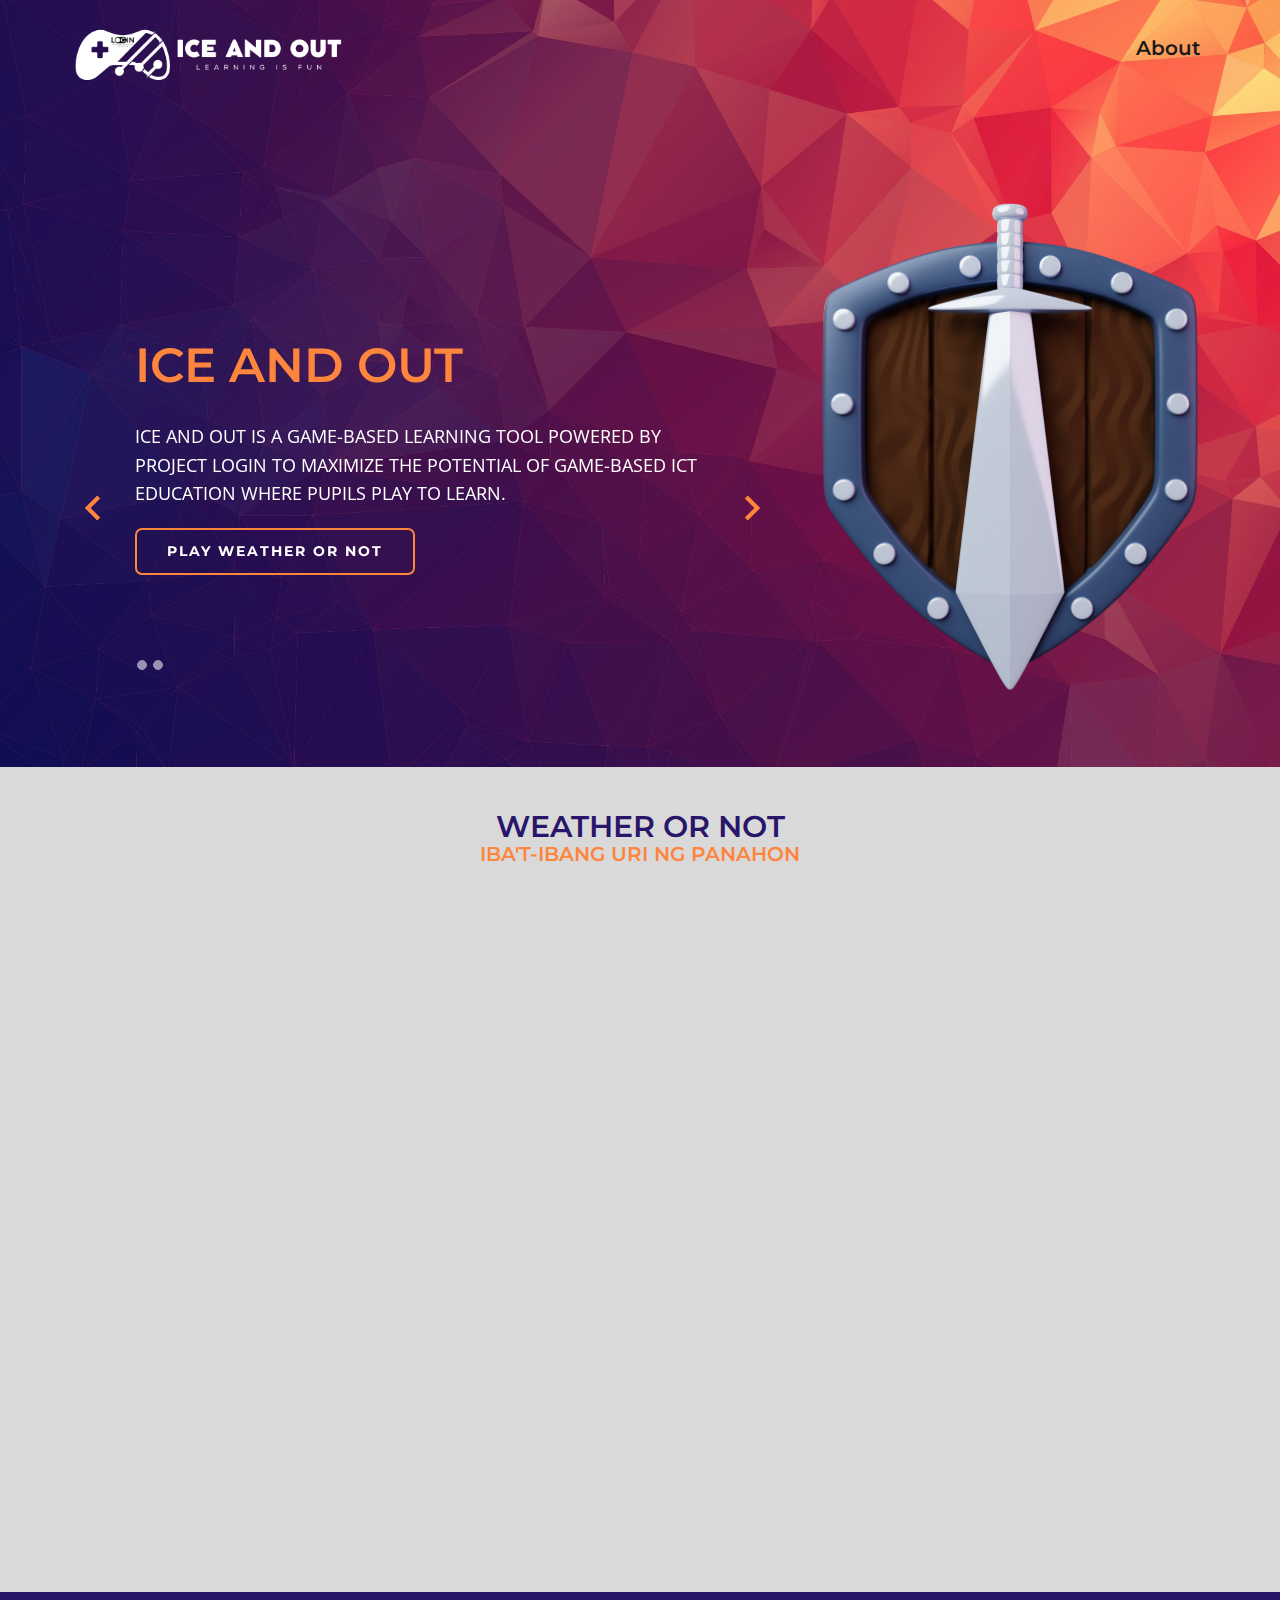
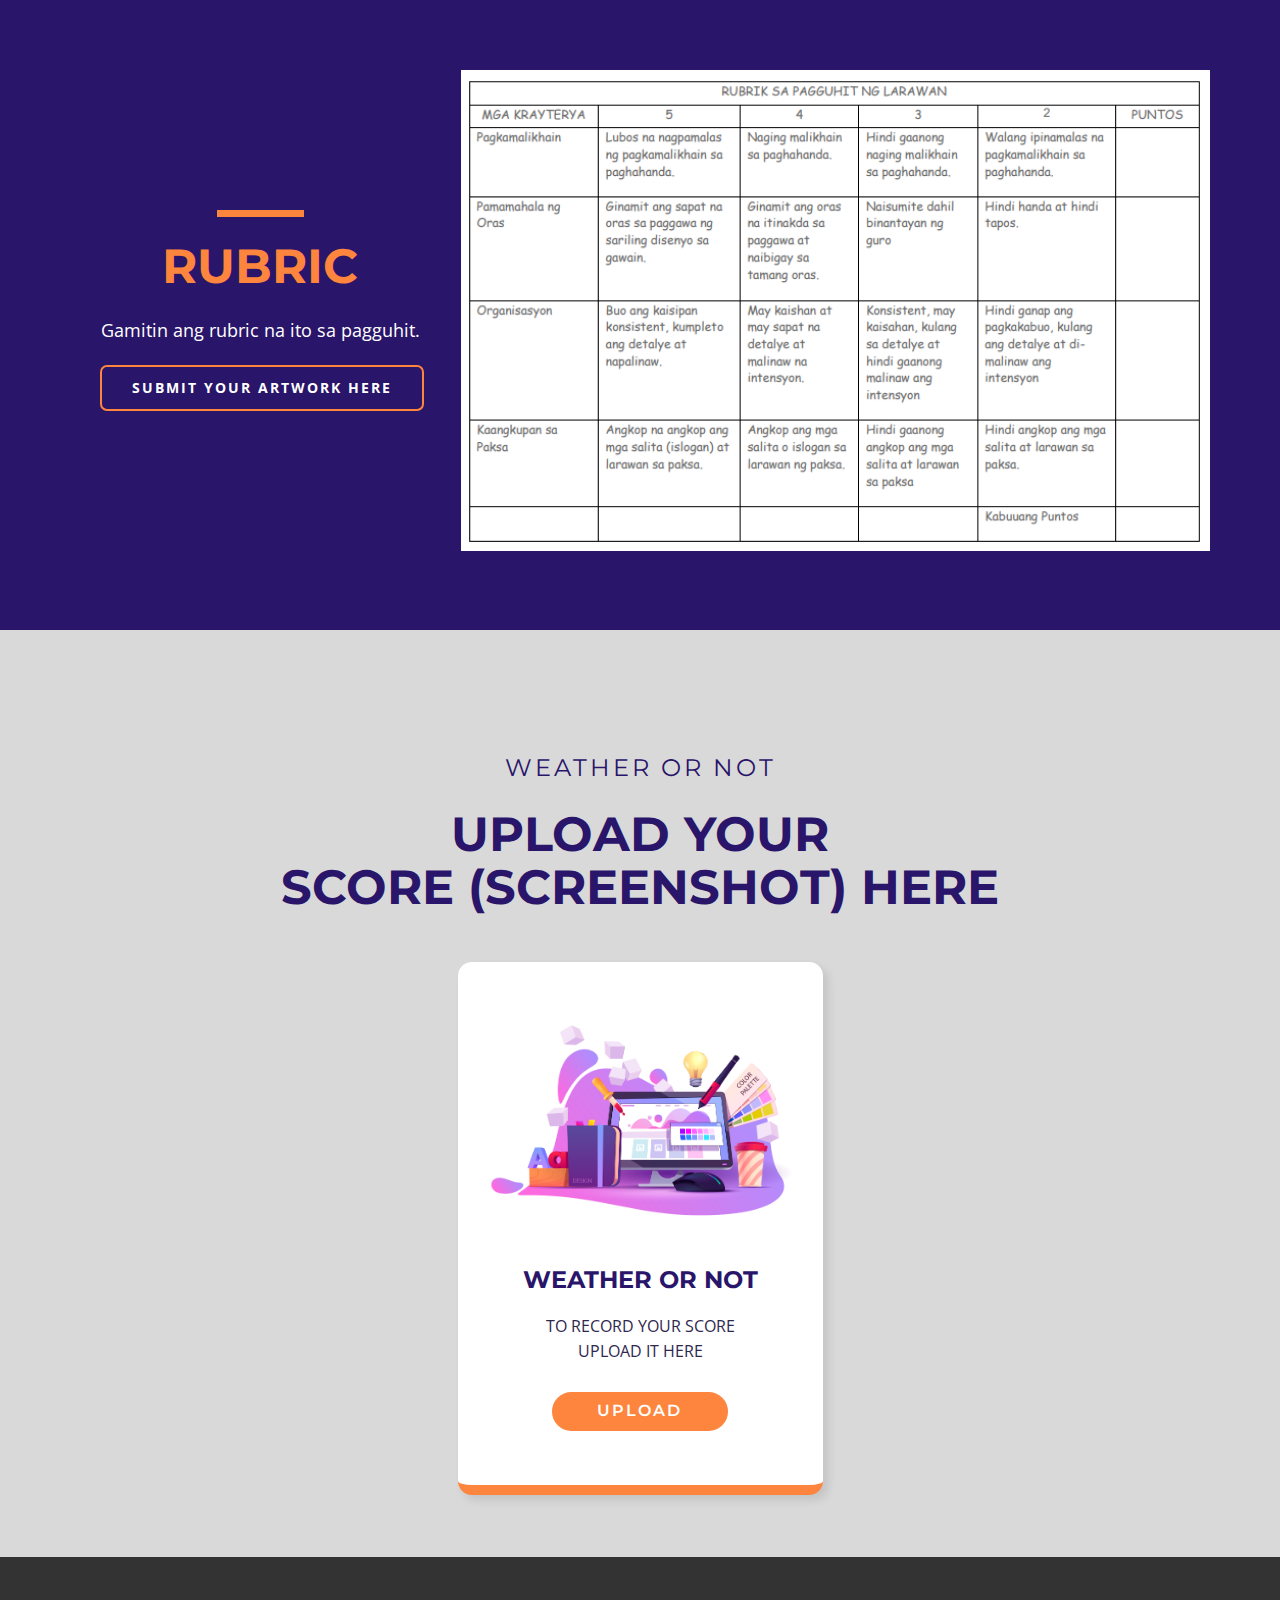
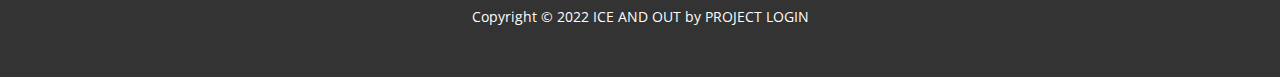
<file: index.html>
<!DOCTYPE html>
<html style="font-size: 16px;">
  <head>
    <meta name="viewport" content="width=device-width, initial-scale=1.0">
    <meta charset="utf-8">
    <meta name="keywords" content="Branding Concepts, Graphic Design, About Us, ​Website Development Company, Our Features &amp;amp; Services, Strategic Planning, Awards, ​Our Design Services, Nam ultrices ultrices nec tortor pulvinar esteras loremips est orem., Follow us, Contact us">
    <meta name="description" content="">
    <meta name="page_type" content="np-template-header-footer-from-plugin">
    <title>ICE AND OUT</title>
    <link rel="stylesheet" href="nicepage.css" media="screen">
<link rel="stylesheet" href="ICE-AND-OUT.css" media="screen">
    <script class="u-script" type="text/javascript" src="jquery.js" defer=""></script>
    <script class="u-script" type="text/javascript" src="nicepage.js" defer=""></script>
    <meta name="generator" content="Nicepage 4.6.5, nicepage.com">
    <link id="u-theme-google-font" rel="stylesheet" href="https://fonts.googleapis.com/css?family=Montserrat:100,100i,200,200i,300,300i,400,400i,500,500i,600,600i,700,700i,800,800i,900,900i|Open+Sans:300,300i,400,400i,500,500i,600,600i,700,700i,800,800i">
    <link id="u-page-google-font" rel="stylesheet" href="https://fonts.googleapis.com/css?family=Montserrat:100,100i,200,200i,300,300i,400,400i,500,500i,600,600i,700,700i,800,800i,900,900i|Montserrat:100,100i,200,200i,300,300i,400,400i,500,500i,600,600i,700,700i,800,800i,900,900i|Montserrat:100,100i,200,200i,300,300i,400,400i,500,500i,600,600i,700,700i,800,800i,900,900i">
    
    
    
    
    
    <script type="application/ld+json">{
		"@context": "http://schema.org",
		"@type": "Organization",
		"name": "ICE AND OUT",
		"logo": "images/logo5.png"
}</script>
    <meta name="theme-color" content="#291569">
    <meta property="og:title" content="ICE AND OUT">
    <meta property="og:description" content="">
    <meta property="og:type" content="website">
  </head>
  <body data-home-page="ICE-AND-OUT.html" data-home-page-title="ICE AND OUT" class="u-body u-overlap u-xl-mode"><header class="u-clearfix u-header u-header" id="sec-3d90"><div class="u-clearfix u-sheet u-sheet-1">
        <a href="ICE-AND-OUT.html" data-page-id="27728083" class="u-image u-logo u-image-1" data-image-width="800" data-image-height="512" title="ICE AND OUT">
          <img src="images/logo5.png" class="u-logo-image u-logo-image-1">
        </a>
        <nav class="u-menu u-menu-dropdown u-offcanvas u-menu-1">
          <div class="menu-collapse u-custom-font" style="font-size: 1.25rem; letter-spacing: 0px; font-family: Montserrat; font-weight: 600;">
            <a class="u-button-style u-custom-active-border-color u-custom-active-color u-custom-border u-custom-border-color u-custom-borders u-custom-hover-border-color u-custom-hover-color u-custom-left-right-menu-spacing u-custom-padding-bottom u-custom-text-active-color u-custom-text-color u-custom-text-hover-color u-custom-top-bottom-menu-spacing u-nav-link u-text-active-palette-1-base u-text-hover-palette-2-base" href="#">
              <svg class="u-svg-link" viewBox="0 0 24 24"><use xmlns:xlink="http://www.w3.org/1999/xlink" xlink:href="#menu-hamburger"></use></svg>
              <svg class="u-svg-content" version="1.1" id="menu-hamburger" viewBox="0 0 16 16" x="0px" y="0px" xmlns:xlink="http://www.w3.org/1999/xlink" xmlns="http://www.w3.org/2000/svg"><g><rect y="1" width="16" height="2"></rect><rect y="7" width="16" height="2"></rect><rect y="13" width="16" height="2"></rect>
</g></svg>
            </a>
          </div>
          <div class="u-custom-menu u-nav-container">
            <ul class="u-custom-font u-nav u-spacing-20 u-unstyled u-nav-1"><li class="u-nav-item"><a class="u-border-active-palette-1-base u-border-hover-palette-1-base u-button-style u-nav-link u-text-active-white u-text-grey-90 u-text-hover-black" href="About.html" style="padding: 10px;">About</a>
</li></ul>
          </div>
          <div class="u-custom-menu u-nav-container-collapse">
            <div class="u-black u-container-style u-inner-container-layout u-opacity u-opacity-95 u-sidenav">
              <div class="u-inner-container-layout u-sidenav-overflow">
                <div class="u-menu-close"></div>
                <ul class="u-align-center u-nav u-popupmenu-items u-unstyled u-nav-2"><li class="u-nav-item"><a class="u-button-style u-nav-link" href="About.html" style="padding: 10px;">About</a>
</li></ul>
              </div>
            </div>
            <div class="u-black u-menu-overlay u-opacity u-opacity-70"></div>
          </div>
        </nav>
      </div></header>
    <section class="u-clearfix u-image u-section-1" id="carousel_4b49">
      <div class="u-clearfix u-sheet u-sheet-1">
        <img class="u-image u-image-default u-image-1" src="images/SAESWebpage11.png" alt="" data-image-width="1600" data-image-height="900">
        <div id="carousel-ee08" data-interval="5000" data-u-ride="carousel" class="u-carousel u-slider u-slider-1">
          <ol class="u-carousel-indicators u-opacity u-opacity-55 u-carousel-indicators-1">
            <li data-u-target="#carousel-ee08" class="u-active u-border-1 u-border-white u-shape-circle u-white" data-u-slide-to="0" style="height: 10px; width: 10px;"></li>
            <li data-u-target="#carousel-ee08" class="u-border-1 u-border-white u-shape-circle u-white" data-u-slide-to="1" style="height: 10px; width: 10px;"></li>
          </ol>
          <div class="u-carousel-inner" role="listbox">
            <div class="u-active u-align-left u-carousel-item u-container-style u-shape-rectangle u-slide">
              <div class="u-container-layout u-valign-top u-container-layout-1">
                <h2 class="u-color-scheme-u10 u-color-style-multicolor-1 u-text u-text-1">ICE AND OUT</h2>
                <p class="u-large-text u-text u-text-body-alt-color u-text-variant u-text-2"> ICE AND OUT IS A GAME-BASED LEARNING TOOL POWERED BY PROJECT LOGIN TO MAXIMIZE THE POTENTIAL OF GAME-BASED ICT EDUCATION WHERE PUPILS PLAY TO LEARN.<br>
                </p>
                <a href="ICE-AND-OUT.html#sec-59a8" data-page-id="27728083" class="u-border-2 u-border-palette-3-base u-btn u-btn-round u-button-style u-custom-font u-font-montserrat u-hover-palette-3-base u-none u-radius-7 u-text-body-alt-color u-text-hover-white u-btn-1">play weather or not</a>
              </div>
            </div>
            <div class="u-align-left u-carousel-item u-container-style u-expanded-width u-shape-rectangle u-slide">
              <div class="u-container-layout u-valign-top u-container-layout-2">
                <h2 class="u-color-scheme-u10 u-color-style-multicolor-1 u-custom-font u-font-montserrat u-text u-text-3">Project LOGIN</h2>
                <p class="u-large-text u-text u-text-body-alt-color u-text-variant u-text-4"> Project LOGIN is a school-based project aims to provide easy access and on-the-go ICT-based education.</p>
                <a href="102626397" class="u-border-2 u-border-palette-3-base u-btn u-btn-round u-button-style u-custom-font u-font-montserrat u-hover-palette-3-base u-none u-radius-7 u-text-body-alt-color u-text-hover-white u-btn-2">learn more</a>
              </div>
            </div>
          </div>
          <a class="u-absolute-vcenter u-carousel-control u-carousel-control-prev u-spacing-10 u-text-palette-3-base u-carousel-control-1" href="#carousel-ee08" role="button" data-u-slide="prev">
            <span aria-hidden="true">
              <svg viewBox="0 0 256 256"><g><polygon points="207.093,30.187 176.907,0 48.907,128 176.907,256 207.093,225.813 109.28,128"></polygon>
</g></svg>
            </span>
            <span class="sr-only">
              <svg viewBox="0 0 256 256"><g><polygon points="207.093,30.187 176.907,0 48.907,128 176.907,256 207.093,225.813 109.28,128"></polygon>
</g></svg>
            </span>
          </a>
          <a class="u-absolute-vcenter u-carousel-control u-carousel-control-next u-spacing-10 u-text-palette-3-base u-carousel-control-2" href="#carousel-ee08" role="button" data-u-slide="next">
            <span aria-hidden="true">
              <svg viewBox="0 0 306 306"><g id="chevron-right"><polygon points="94.35,0 58.65,35.7 175.95,153 58.65,270.3 94.35,306 247.35,153"></polygon>
</g></svg>
            </span>
            <span class="sr-only">
              <svg viewBox="0 0 306 306"><g id="chevron-right"><polygon points="94.35,0 58.65,35.7 175.95,153 58.65,270.3 94.35,306 247.35,153"></polygon>
</g></svg>
            </span>
          </a>
        </div>
      </div>
    </section>
    <section class="u-align-center u-clearfix u-grey-15 u-section-2" id="sec-59a8">
      <div class="u-align-left u-clearfix u-sheet u-sheet-1">
        <h2 class="u-custom-font u-font-montserrat u-text u-text-default u-text-palette-1-base u-text-1">WEATHER O​R NOT</h2>
        <h2 class="u-custom-font u-font-montserrat u-text u-text-default u-text-2">IBA'T-IBANG URI NG PANAHON</h2>
        <div class="u-clearfix u-custom-html u-expanded-width u-custom-html-1">
          <iframe src="https://ace1118.github.io/Weather-or-Not-2/" name="WON" scrolling="No" height="640px" width="100%" style="border: none;"></iframe>
        </div>
      </div>
    </section>
    <section class="u-align-center u-clearfix u-palette-1-dark-1 u-section-3" id="carousel_2de1">
      <div class="u-clearfix u-sheet u-sheet-1">
        <div class="u-clearfix u-expanded-width u-gutter-0 u-layout-wrap u-layout-wrap-1">
          <div class="u-layout">
            <div class="u-layout-row">
              <div class="u-align-center u-container-style u-layout-cell u-left-cell u-shape-rectangle u-size-20 u-layout-cell-1">
                <div class="u-container-layout u-valign-middle u-container-layout-1">
                  <div class="u-border-7 u-border-palette-3-base u-line u-line-horizontal u-line-1"></div>
                  <h2 class="u-text u-text-palette-3-base u-text-1">Rubric<br>
                  </h2>
                  <p class="u-text u-text-2">Gamitin ang rubric na ito sa pagguhit.</p>
                  <a href="https://drive.google.com/drive/folders/1LCvX6_9ddPF5Jocyx7-LTatA0CCzG8Lr?usp=sharing" class="u-border-2 u-border-palette-3-base u-btn u-btn-round u-button-style u-hover-palette-3-base u-none u-radius-7 u-text-body-alt-color u-text-hover-white u-btn-1" target="_blank">submit your artwork here</a>
                </div>
              </div>
              <div class="u-align-left u-container-style u-layout-cell u-right-cell u-size-40 u-layout-cell-2">
                <div class="u-container-layout u-valign-middle u-container-layout-2">
                  <img class="u-image u-image-default u-image-1" src="images/rubric1.PNG" alt="" data-image-width="734" data-image-height="472">
                </div>
              </div>
            </div>
          </div>
        </div>
      </div>
    </section>
    <section class="u-align-center u-clearfix u-grey-15 u-section-4" id="carousel_56cf">
      <div class="u-clearfix u-sheet u-sheet-1">
        <h4 class="u-text u-text-default u-text-palette-1-base u-text-1">WEATHER OR NOT</h4>
        <h2 class="u-text u-text-default u-text-palette-1-base u-text-2">UPLOAD YOUR<br>SCORE (SCREENSHOT) HERE
        </h2>
        <div class="u-list u-list-1">
          <div class="u-repeater u-repeater-1">
            <div class="u-align-center u-border-10 u-border-no-left u-border-no-right u-border-no-top u-border-palette-3-base u-container-style u-custom-border u-list-item u-radius-14 u-repeater-item u-shape-round u-white u-list-item-1">
              <div class="u-container-layout u-similar-container u-valign-top u-container-layout-1">
                <img src="images/9.png" alt="" class="u-expanded-width u-image u-image-contain u-image-default u-image-1" data-image-width="717" data-image-height="500">
                <h4 class="u-text u-text-default u-text-palette-1-base u-text-3">WEATHER OR NOT</h4>
                <p class="u-text u-text-palette-1-dark-2 u-text-4">TO RECORD YOUR SCORE<br>UPLOAD IT HERE
                </p>
                <a href="https://drive.google.com/drive/folders/1pivAO53pA0xQ46OfMCTgVWf5-bf1tEtR?usp=sharing" class="u-active-grey-25 u-border-2 u-border-active-palette-1-base u-border-hover-palette-1-base u-border-white u-btn u-btn-round u-button-style u-custom-font u-font-montserrat u-hover-grey-25 u-palette-3-base u-radius-50 u-text-active-white u-text-hover-white u-btn-1" target="_blank">UPLOAD</a>
              </div>
            </div>
          </div>
        </div>
      </div>
    </section>
    
    
    <footer class="u-align-center u-clearfix u-footer u-grey-80 u-footer" id="sec-18cf"><div class="u-clearfix u-sheet u-sheet-1">
        <p class="u-small-text u-text u-text-variant u-text-1"> Copyright © 2022 ICE AND OUT by PROJECT LOGIN</p>
      </div></footer><span style="height: 64px; width: 64px; margin-left: 0px; margin-right: auto; margin-top: 0px; background-image: none; right: 20px; bottom: 20px" class="u-back-to-top u-icon u-icon-circle u-opacity u-opacity-85 u-palette-1-base u-spacing-15" data-href="#">
        <svg class="u-svg-link" preserveAspectRatio="xMidYMin slice" viewBox="0 0 551.13 551.13"><use xmlns:xlink="http://www.w3.org/1999/xlink" xlink:href="#svg-1d98"></use></svg>
        <svg class="u-svg-content" enable-background="new 0 0 551.13 551.13" viewBox="0 0 551.13 551.13" xmlns="http://www.w3.org/2000/svg" id="svg-1d98"><path d="m275.565 189.451 223.897 223.897h51.668l-275.565-275.565-275.565 275.565h51.668z"></path></svg>
    </span>
  </body>
</html>
</file>
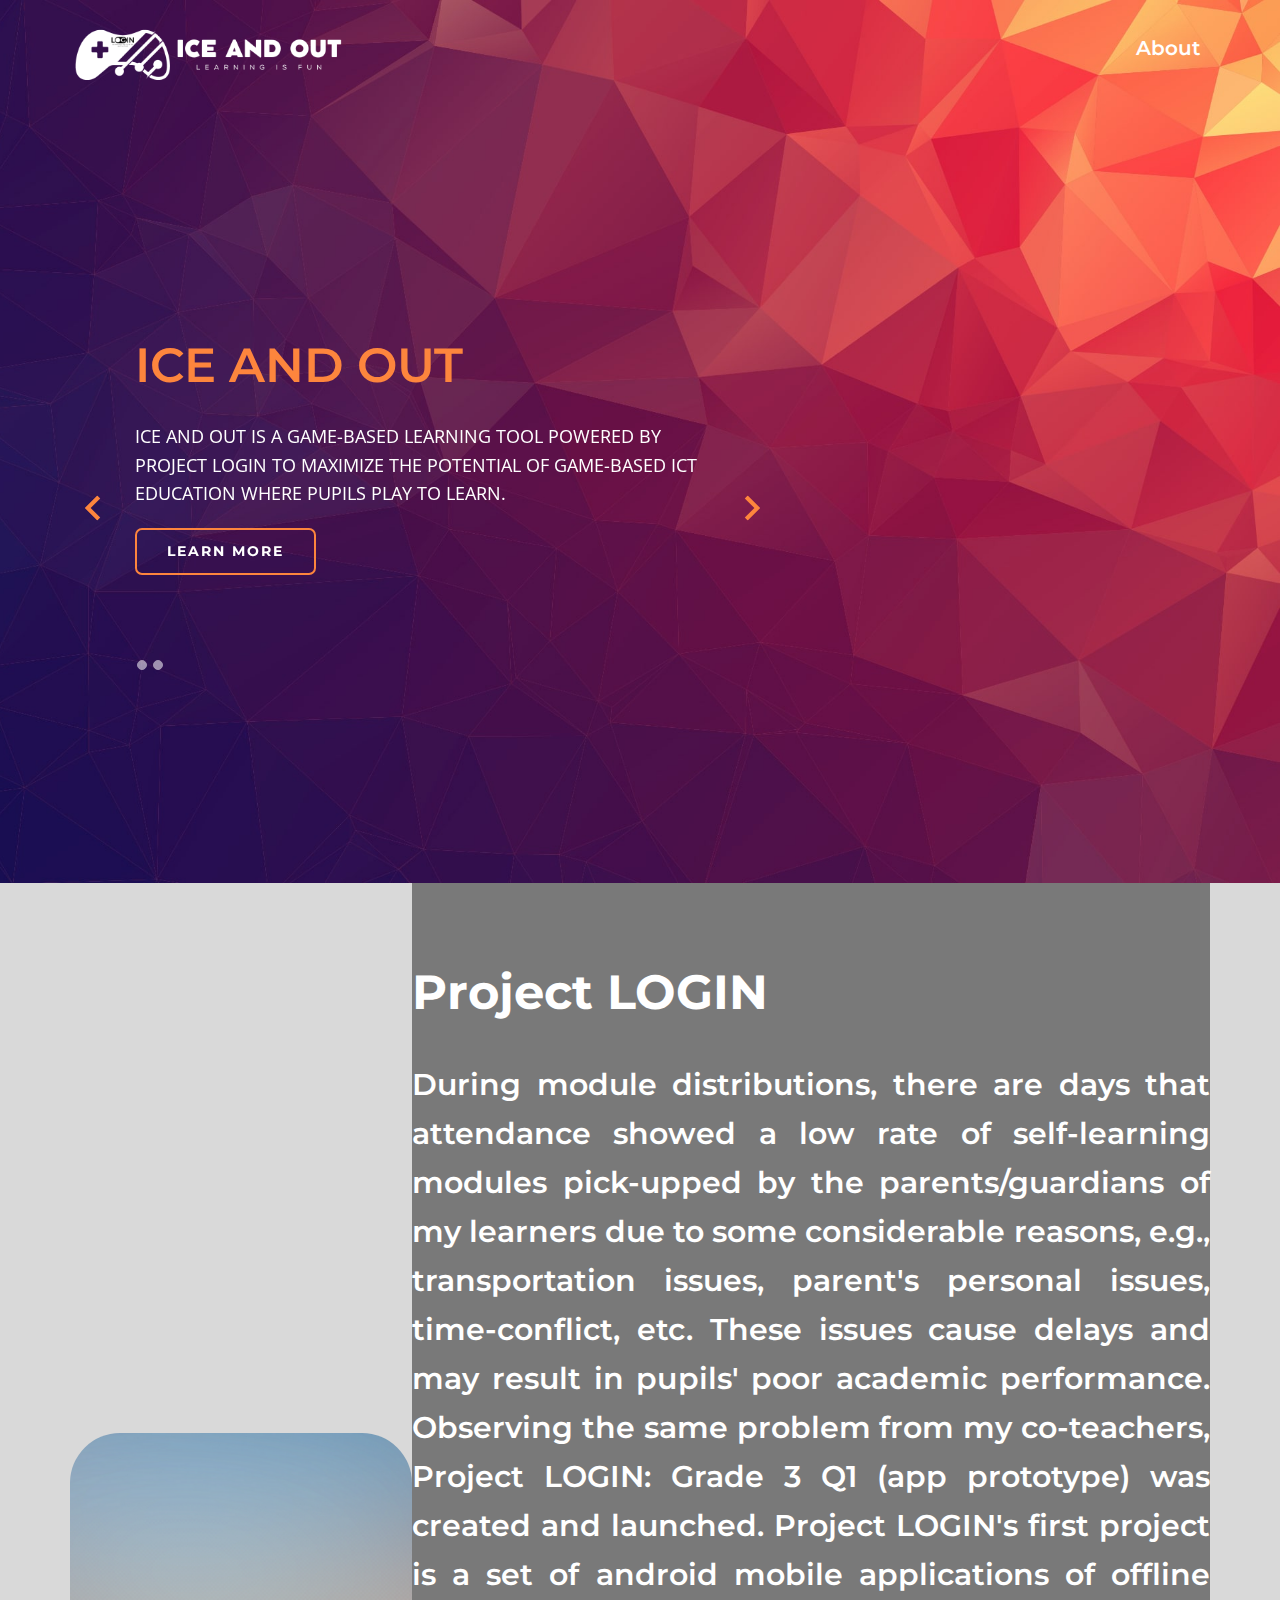
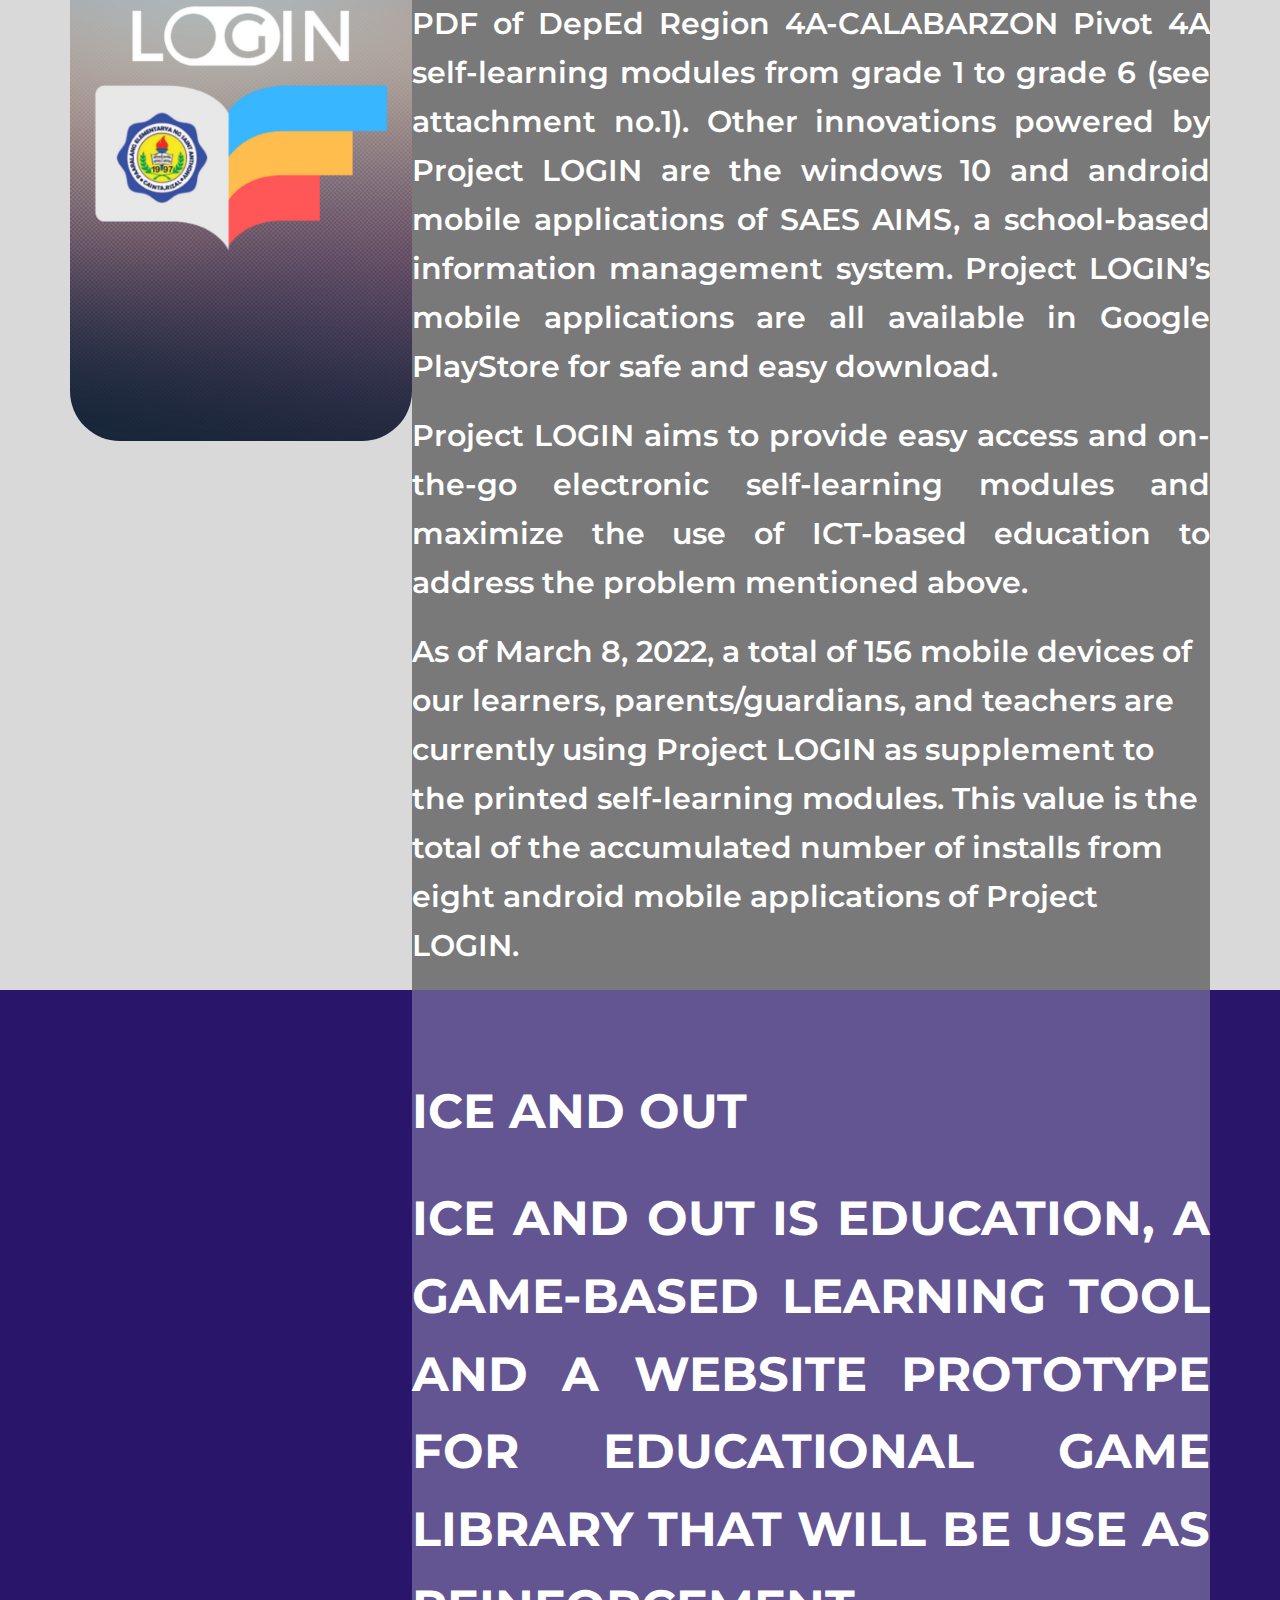
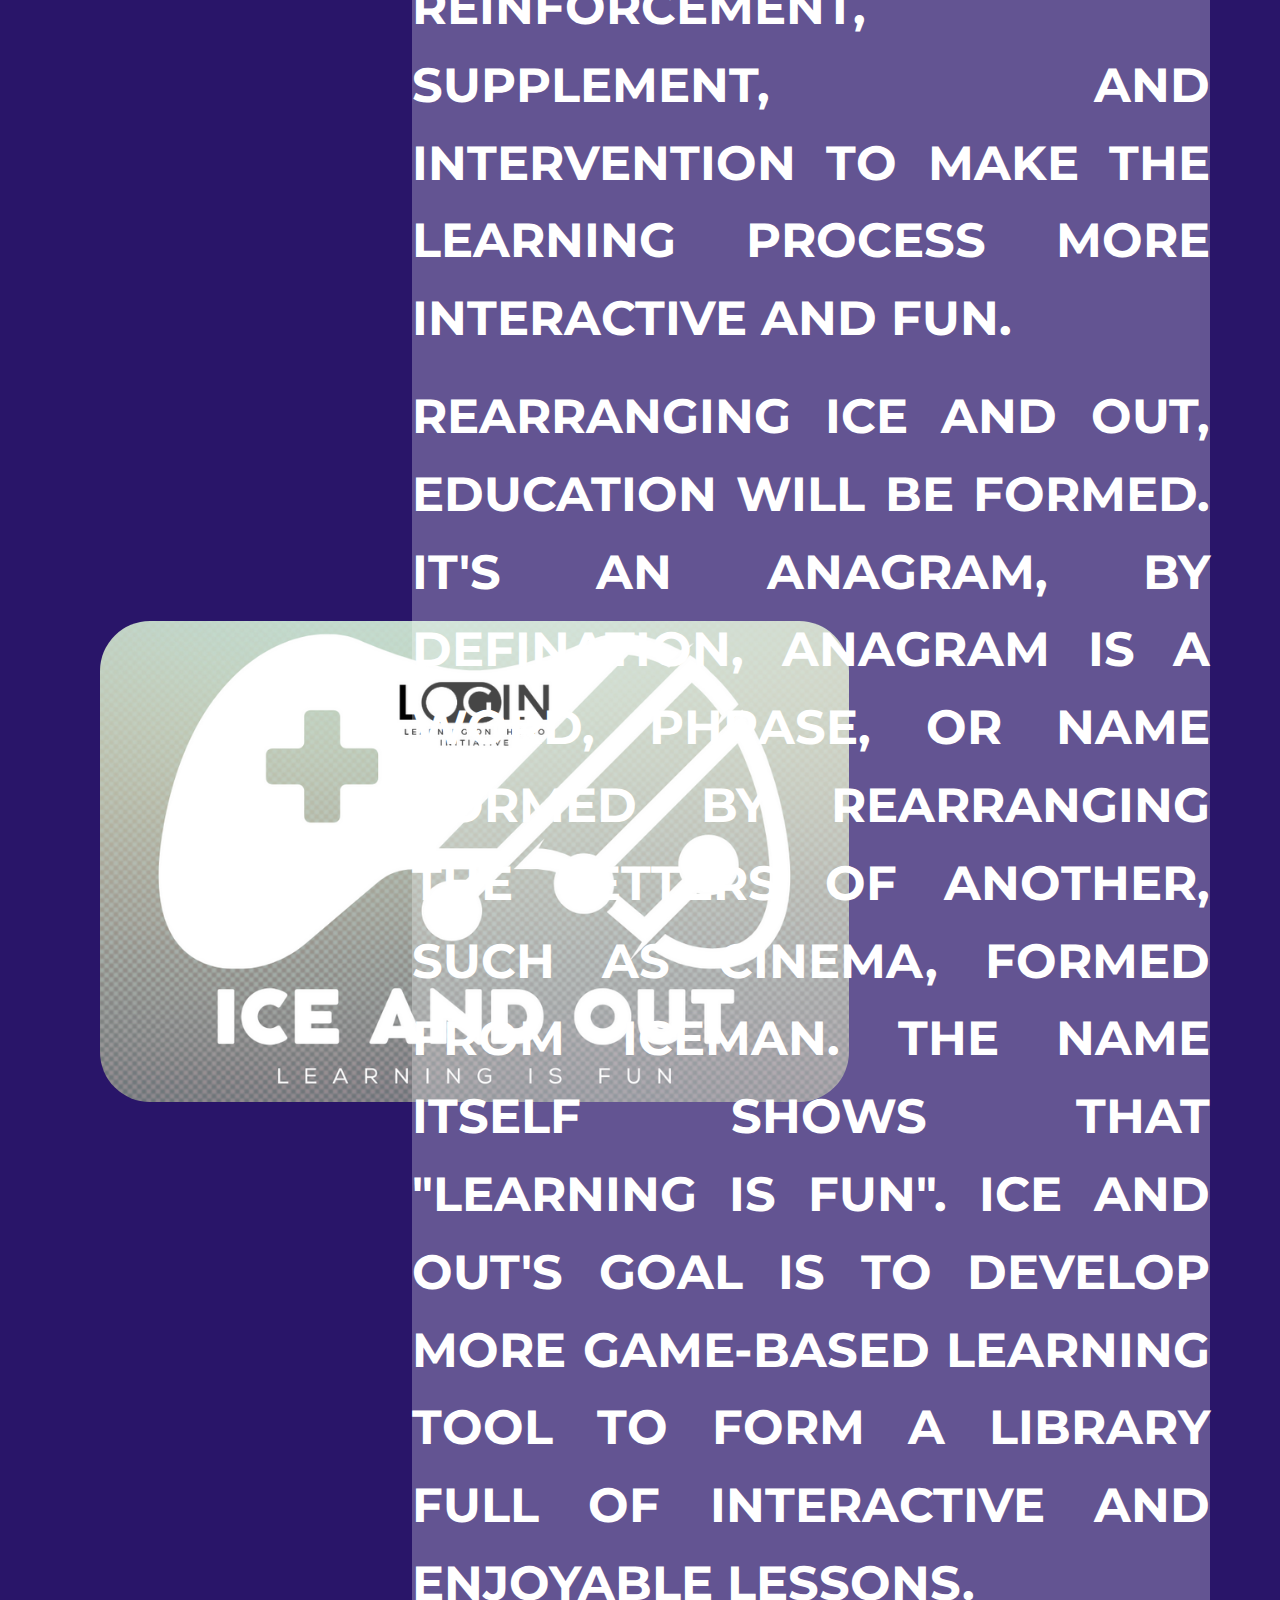
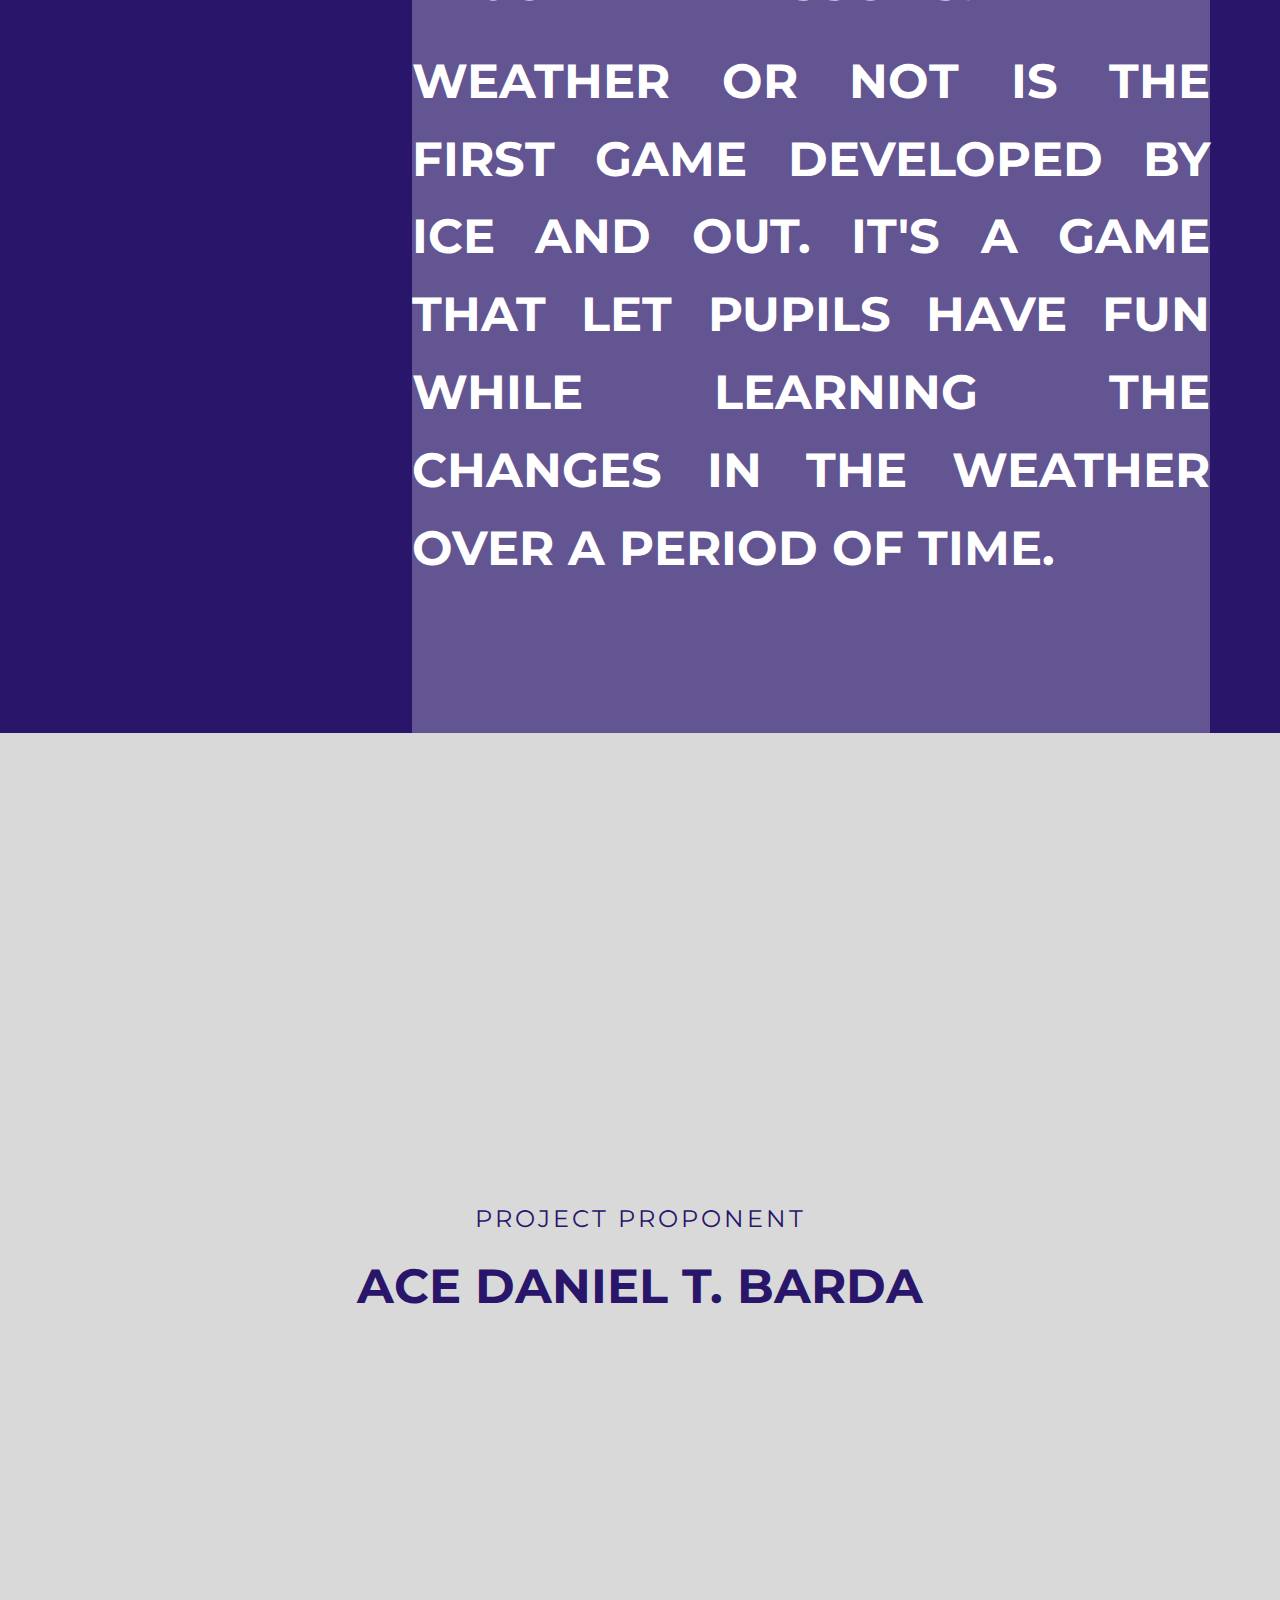
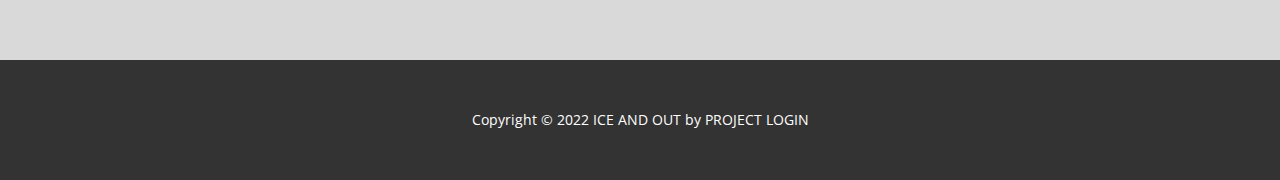
<file: About.html>
<!DOCTYPE html>
<html style="font-size: 16px;">
  <head>
    <meta name="viewport" content="width=device-width, initial-scale=1.0">
    <meta charset="utf-8">
    <meta name="keywords" content="Branding Concepts, Graphic Design, About Us, ​Website Development Company, Our Features &amp;amp; Services, Strategic Planning, Awards, ​Our Design Services, Nam ultrices ultrices nec tortor pulvinar esteras loremips est orem., Follow us, Contact us">
    <meta name="description" content="">
    <meta name="page_type" content="np-template-header-footer-from-plugin">
    <title>About</title>
    <link rel="stylesheet" href="nicepage.css" media="screen">
<link rel="stylesheet" href="About.css" media="screen">
    <script class="u-script" type="text/javascript" src="jquery.js" defer=""></script>
    <script class="u-script" type="text/javascript" src="nicepage.js" defer=""></script>
    <meta name="generator" content="Nicepage 4.6.5, nicepage.com">
    <link id="u-theme-google-font" rel="stylesheet" href="https://fonts.googleapis.com/css?family=Montserrat:100,100i,200,200i,300,300i,400,400i,500,500i,600,600i,700,700i,800,800i,900,900i|Open+Sans:300,300i,400,400i,500,500i,600,600i,700,700i,800,800i">
    <link id="u-page-google-font" rel="stylesheet" href="https://fonts.googleapis.com/css?family=Montserrat:100,100i,200,200i,300,300i,400,400i,500,500i,600,600i,700,700i,800,800i,900,900i|Montserrat:100,100i,200,200i,300,300i,400,400i,500,500i,600,600i,700,700i,800,800i,900,900i|Montserrat:100,100i,200,200i,300,300i,400,400i,500,500i,600,600i,700,700i,800,800i,900,900i">
    
    
    
    
    
    <script type="application/ld+json">{
		"@context": "http://schema.org",
		"@type": "Organization",
		"name": "ICE AND OUT",
		"logo": "images/logo5.png"
}</script>
    <meta name="theme-color" content="#291569">
    <meta property="og:title" content="About">
    <meta property="og:description" content="">
    <meta property="og:type" content="website">
  </head>
  <body class="u-body u-overlap u-overlap-transparent u-xl-mode"><header class="u-clearfix u-header u-header" id="sec-3d90"><div class="u-clearfix u-sheet u-sheet-1">
        <a href="ICE-AND-OUT.html" data-page-id="27728083" class="u-image u-logo u-image-1" data-image-width="800" data-image-height="512" title="ICE AND OUT">
          <img src="images/logo5.png" class="u-logo-image u-logo-image-1">
        </a>
        <nav class="u-menu u-menu-dropdown u-offcanvas u-menu-1">
          <div class="menu-collapse u-custom-font" style="font-size: 1.25rem; letter-spacing: 0px; font-family: Montserrat; font-weight: 600;">
            <a class="u-button-style u-custom-active-border-color u-custom-active-color u-custom-border u-custom-border-color u-custom-borders u-custom-hover-border-color u-custom-hover-color u-custom-left-right-menu-spacing u-custom-padding-bottom u-custom-text-active-color u-custom-text-color u-custom-text-hover-color u-custom-top-bottom-menu-spacing u-nav-link u-text-active-palette-1-base u-text-hover-palette-2-base" href="#">
              <svg class="u-svg-link" viewBox="0 0 24 24"><use xmlns:xlink="http://www.w3.org/1999/xlink" xlink:href="#menu-hamburger"></use></svg>
              <svg class="u-svg-content" version="1.1" id="menu-hamburger" viewBox="0 0 16 16" x="0px" y="0px" xmlns:xlink="http://www.w3.org/1999/xlink" xmlns="http://www.w3.org/2000/svg"><g><rect y="1" width="16" height="2"></rect><rect y="7" width="16" height="2"></rect><rect y="13" width="16" height="2"></rect>
</g></svg>
            </a>
          </div>
          <div class="u-custom-menu u-nav-container">
            <ul class="u-custom-font u-nav u-spacing-20 u-unstyled u-nav-1"><li class="u-nav-item"><a class="u-border-active-palette-1-base u-border-hover-palette-1-base u-button-style u-nav-link u-text-active-white u-text-grey-90 u-text-hover-black" href="About.html" style="padding: 10px;">About</a>
</li></ul>
          </div>
          <div class="u-custom-menu u-nav-container-collapse">
            <div class="u-black u-container-style u-inner-container-layout u-opacity u-opacity-95 u-sidenav">
              <div class="u-inner-container-layout u-sidenav-overflow">
                <div class="u-menu-close"></div>
                <ul class="u-align-center u-nav u-popupmenu-items u-unstyled u-nav-2"><li class="u-nav-item"><a class="u-button-style u-nav-link" href="About.html" style="padding: 10px;">About</a>
</li></ul>
              </div>
            </div>
            <div class="u-black u-menu-overlay u-opacity u-opacity-70"></div>
          </div>
        </nav>
      </div></header>
    <section class="u-clearfix u-image u-section-1" id="carousel_4b49">
      <div class="u-clearfix u-sheet u-sheet-1">
        <div id="carousel-ee08" data-interval="5000" data-u-ride="carousel" class="u-carousel u-slider u-slider-1">
          <ol class="u-carousel-indicators u-opacity u-opacity-55 u-carousel-indicators-1">
            <li data-u-target="#carousel-ee08" class="u-active u-border-1 u-border-white u-shape-circle u-white" data-u-slide-to="0" style="height: 10px; width: 10px;"></li>
            <li data-u-target="#carousel-ee08" class="u-border-1 u-border-white u-shape-circle u-white" data-u-slide-to="1" style="height: 10px; width: 10px;"></li>
          </ol>
          <div class="u-carousel-inner" role="listbox">
            <div class="u-active u-align-left u-carousel-item u-container-style u-shape-rectangle u-slide">
              <div class="u-container-layout u-valign-top u-container-layout-1">
                <h2 class="u-color-scheme-u10 u-color-style-multicolor-1 u-text u-text-1">ICE AND OUT</h2>
                <p class="u-large-text u-text u-text-body-alt-color u-text-variant u-text-2"> ICE AND OUT IS A GAME-BASED LEARNING TOOL POWERED BY PROJECT LOGIN TO MAXIMIZE THE POTENTIAL OF GAME-BASED ICT EDUCATION WHERE PUPILS PLAY TO LEARN.<br>
                </p>
                <a href="About.html#sec-9d62" data-page-id="2558518714" class="u-border-2 u-border-palette-3-base u-btn u-btn-round u-button-style u-custom-font u-font-montserrat u-hover-palette-3-base u-none u-radius-7 u-text-body-alt-color u-text-hover-white u-btn-1">LEARN MORE</a>
              </div>
            </div>
            <div class="u-align-left u-carousel-item u-container-style u-expanded-width u-shape-rectangle u-slide">
              <div class="u-container-layout u-valign-top u-container-layout-2">
                <h2 class="u-color-scheme-u10 u-color-style-multicolor-1 u-custom-font u-font-montserrat u-text u-text-3">Project LOGIN</h2>
                <p class="u-large-text u-text u-text-body-alt-color u-text-variant u-text-4"> Project LOGIN is a school-based project aims to provide easy access and on-the-go ICT-based education.</p>
                <a href="About.html#sec-59a8" data-page-id="2558518714" class="u-border-2 u-border-palette-3-base u-btn u-btn-round u-button-style u-custom-font u-font-montserrat u-hover-palette-3-base u-none u-radius-7 u-text-body-alt-color u-text-hover-white u-btn-2">learn more</a>
              </div>
            </div>
          </div>
          <a class="u-absolute-vcenter u-carousel-control u-carousel-control-prev u-spacing-10 u-text-palette-3-base u-carousel-control-1" href="#carousel-ee08" role="button" data-u-slide="prev">
            <span aria-hidden="true">
              <svg viewBox="0 0 256 256"><g><polygon points="207.093,30.187 176.907,0 48.907,128 176.907,256 207.093,225.813 109.28,128"></polygon>
</g></svg>
            </span>
            <span class="sr-only">
              <svg viewBox="0 0 256 256"><g><polygon points="207.093,30.187 176.907,0 48.907,128 176.907,256 207.093,225.813 109.28,128"></polygon>
</g></svg>
            </span>
          </a>
          <a class="u-absolute-vcenter u-carousel-control u-carousel-control-next u-spacing-10 u-text-palette-3-base u-carousel-control-2" href="#carousel-ee08" role="button" data-u-slide="next">
            <span aria-hidden="true">
              <svg viewBox="0 0 306 306"><g id="chevron-right"><polygon points="94.35,0 58.65,35.7 175.95,153 58.65,270.3 94.35,306 247.35,153"></polygon>
</g></svg>
            </span>
            <span class="sr-only">
              <svg viewBox="0 0 306 306"><g id="chevron-right"><polygon points="94.35,0 58.65,35.7 175.95,153 58.65,270.3 94.35,306 247.35,153"></polygon>
</g></svg>
            </span>
          </a>
        </div>
      </div>
    </section>
    <section class="u-align-center u-clearfix u-grey-15 u-section-2" id="sec-59a8">
      <div class="u-align-left u-clearfix u-sheet u-sheet-1">
        <div class="u-clearfix u-expanded-width u-layout-wrap u-layout-wrap-1">
          <div class="u-layout">
            <div class="u-layout-row">
              <div class="u-container-style u-layout-cell u-size-18 u-layout-cell-1">
                <div class="u-container-layout u-valign-middle u-container-layout-1">
                  <img class="u-hover-feature u-image u-image-round u-radius-50 u-image-1" src="images/12.png" alt="" data-image-width="900" data-image-height="1600">
                </div>
              </div>
              <div class="u-black u-container-style u-layout-cell u-opacity u-opacity-25 u-size-42 u-layout-cell-2">
                <div class="u-container-layout u-container-layout-2">
                  <div class="fr-view u-clearfix u-rich-text u-text u-text-1">
                    <h1 style="text-align: left;">
                      <span style="line-height: 2.0;">Project LOGIN</span>
                    </h1>
                    <p style="text-align: justify;">
                      <span class="u-custom-font u-font-montserrat">During module distributions, there are days that attendance showed a low rate of self-learning modules pick-upped by the parents/guardians of my learners due to some considerable reasons, e.g., transportation issues, parent's personal issues, time-conflict, etc. These issues cause delays and may result in pupils' poor academic performance. Observing the same problem from my co-teachers, Project LOGIN: Grade 3 Q1 (app prototype) was created and launched. Project LOGIN's first project is a set of android mobile applications of offline PDF of DepEd Region 4A-CALABARZON Pivot 4A self-learning modules from grade 1 to grade 6 (see attachment no.1). Other innovations powered by Project LOGIN are the windows 10 and android mobile applications of SAES AIMS, a school-based information management system. Project LOGIN’s mobile applications are all available in Google PlayStore for safe and easy download.</span>
                    </p>
                    <p style="text-align: justify;">
                      <span class="u-custom-font u-font-montserrat">Project LOGIN aims to provide easy access and on-the-go electronic self-learning modules and maximize the use of ICT-based education to address the problem mentioned above.</span>
                    </p>
                    <p>
                      <span class="u-custom-font u-font-montserrat">As of March 8, 2022, a total of 156 mobile devices of our learners, parents/guardians, and teachers are currently using Project LOGIN as supplement to the printed self-learning modules. This value is the total of the accumulated number of installs from eight android mobile applications of Project LOGIN.</span>
                    </p>
                  </div>
                </div>
              </div>
            </div>
          </div>
        </div>
      </div>
      
    </section>
    <section class="u-align-center u-clearfix u-palette-1-dark-1 u-section-3" id="sec-9d62">
      <div class="u-align-left u-clearfix u-sheet u-valign-middle u-sheet-1">
        <div class="u-clearfix u-expanded-width u-layout-wrap u-layout-wrap-1">
          <div class="u-layout">
            <div class="u-layout-row">
              <div class="u-container-style u-layout-cell u-size-18 u-layout-cell-1">
                <div class="u-container-layout u-valign-middle u-container-layout-1">
                  <img class="u-hover-feature u-image u-image-round u-radius-50 u-image-1" src="images/11.png" alt="" data-image-width="900" data-image-height="1600">
                </div>
              </div>
              <div class="u-container-style u-layout-cell u-opacity u-opacity-15 u-size-42 u-white u-layout-cell-2">
                <div class="u-container-layout u-valign-middle u-container-layout-2">
                  <div class="fr-view u-clearfix u-rich-text u-text u-text-1">
                    <h1 style="text-align: left;">
                      <span style="line-height: 2.0;">
                        <span class="u-text-white">ICE AND OUT</span>
                      </span>
                    </h1>
                    <p style="text-align: justify;">
                      <span class="u-custom-font u-font-montserrat">
                        <span class="u-text-white">ICE AND OUT IS EDUCATION, a game-based learning tool and a website prototype for educational game library that will be use as reinforcement, supplement, and intervention to make the learning process more interactive and fun.</span>
                      </span>
                    </p>
                    <p style="text-align: justify;">
                      <span class="u-custom-font u-font-montserrat">
                        <span class="u-text-white">Rearranging ICE AND OUT, education will be formed. It's an ANAGRAM, by defination, anagram is a word, phrase, or name formed by rearranging the letters of another, such as cinema, formed from iceman. The name itself shows that "Learning is Fun". ICE AND OUT's goal is to develop more game-based learning tool to form a library full of interactive and enjoyable lessons.</span>
                      </span>
                    </p>
                    <p style="text-align: justify;">
                      <span class="u-custom-font u-font-montserrat">
                        <span class="u-text-white">Weather or Not is the first game developed by ICE AND OUT. It's a game that let pupils have fun while learning the changes in the weather over a period of time.</span>
                      </span>
                    </p>
                    <p style="text-align: justify;">
                      <br>
                    </p>
                  </div>
                </div>
              </div>
            </div>
          </div>
        </div>
      </div>
      
    </section>
    <section class="u-align-center u-clearfix u-grey-15 u-section-4" id="carousel_56cf">
      <div class="u-clearfix u-sheet u-valign-middle u-sheet-1">
        <h4 class="u-text u-text-default u-text-palette-1-base u-text-1">PROJECT PROPONENT</h4>
        <h2 class="u-text u-text-default u-text-palette-1-base u-text-2">ACE DANIEL T. BARDA</h2>
      </div>
    </section>
    
    
    <footer class="u-align-center u-clearfix u-footer u-grey-80 u-footer" id="sec-18cf"><div class="u-clearfix u-sheet u-sheet-1">
        <p class="u-small-text u-text u-text-variant u-text-1"> Copyright © 2022 ICE AND OUT by PROJECT LOGIN</p>
      </div></footer><span style="height: 64px; width: 64px; margin-left: 0px; margin-right: auto; margin-top: 0px; background-image: none; right: 20px; bottom: 20px" class="u-back-to-top u-icon u-icon-circle u-opacity u-opacity-85 u-palette-1-base u-spacing-15" data-href="#">
        <svg class="u-svg-link" preserveAspectRatio="xMidYMin slice" viewBox="0 0 551.13 551.13"><use xmlns:xlink="http://www.w3.org/1999/xlink" xlink:href="#svg-1d98"></use></svg>
        <svg class="u-svg-content" enable-background="new 0 0 551.13 551.13" viewBox="0 0 551.13 551.13" xmlns="http://www.w3.org/2000/svg" id="svg-1d98"><path d="m275.565 189.451 223.897 223.897h51.668l-275.565-275.565-275.565 275.565h51.668z"></path></svg>
    </span>
  </body>
</html>
</file>
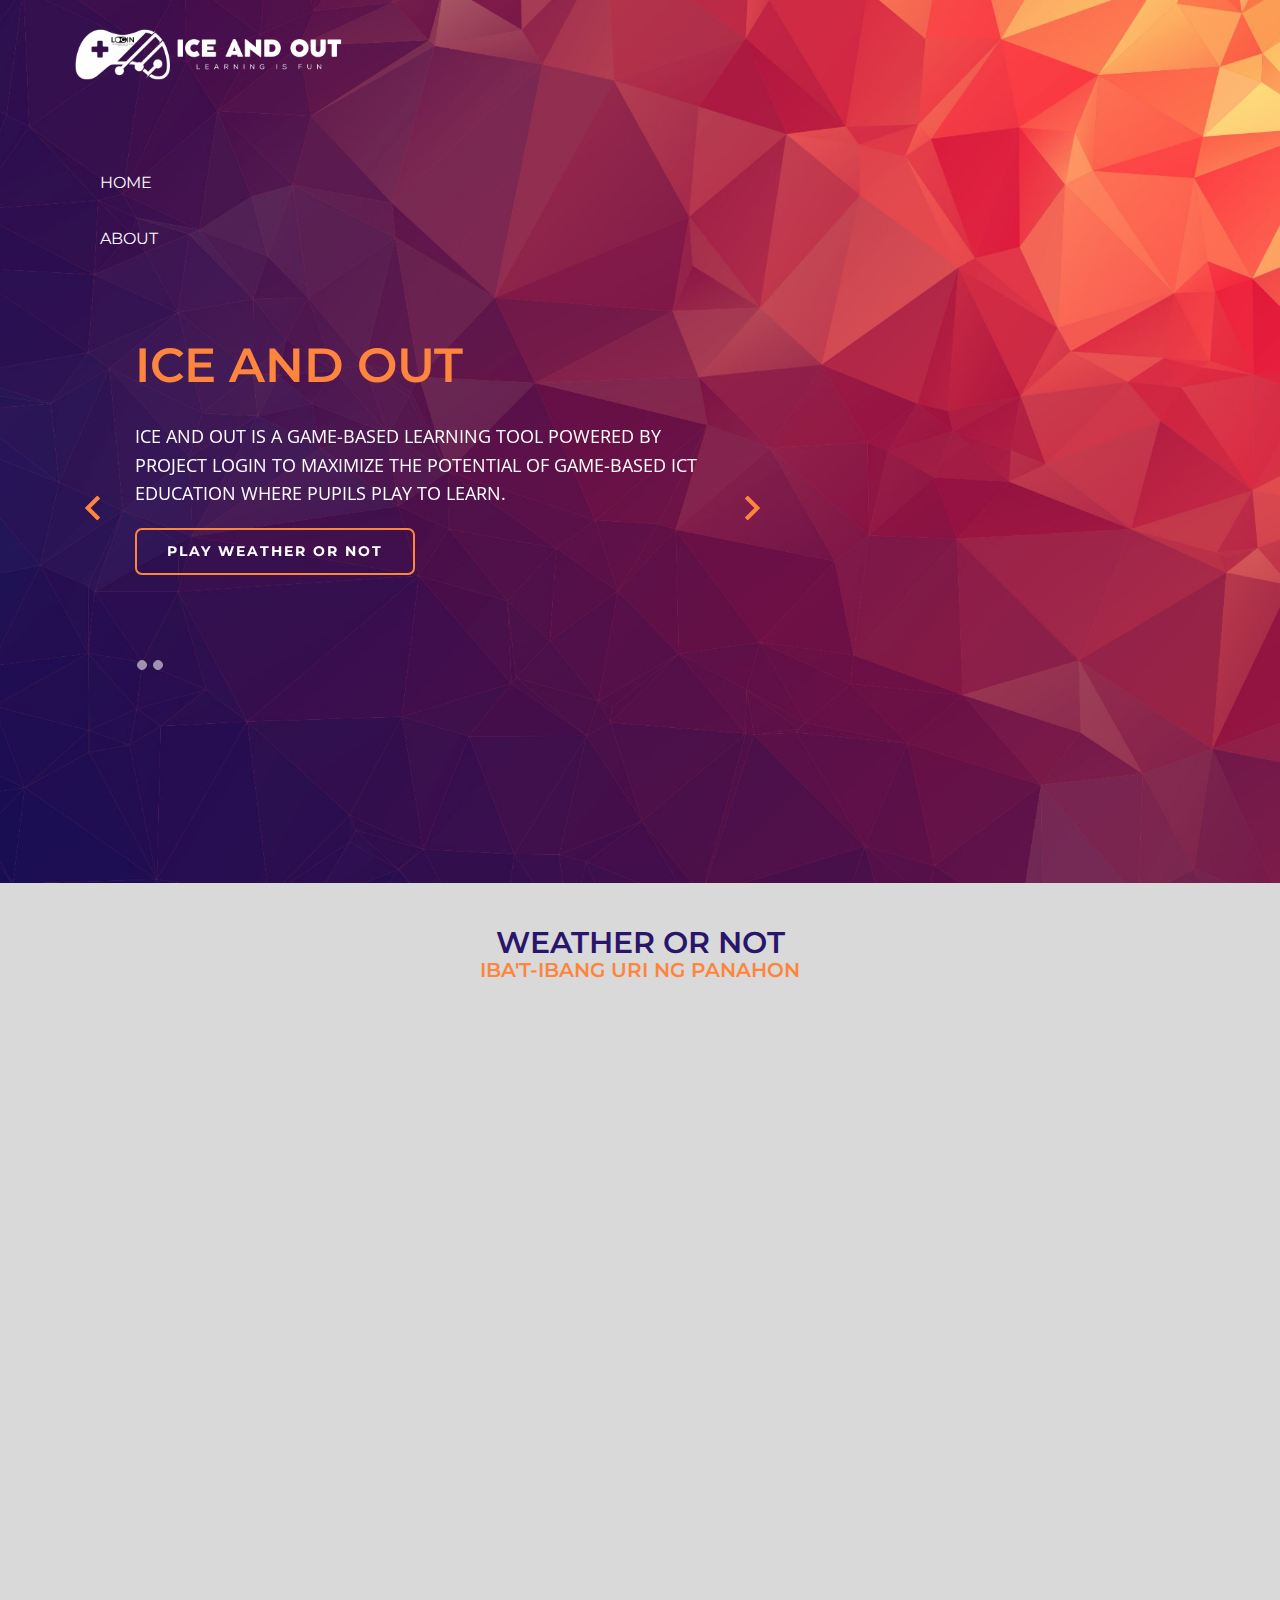
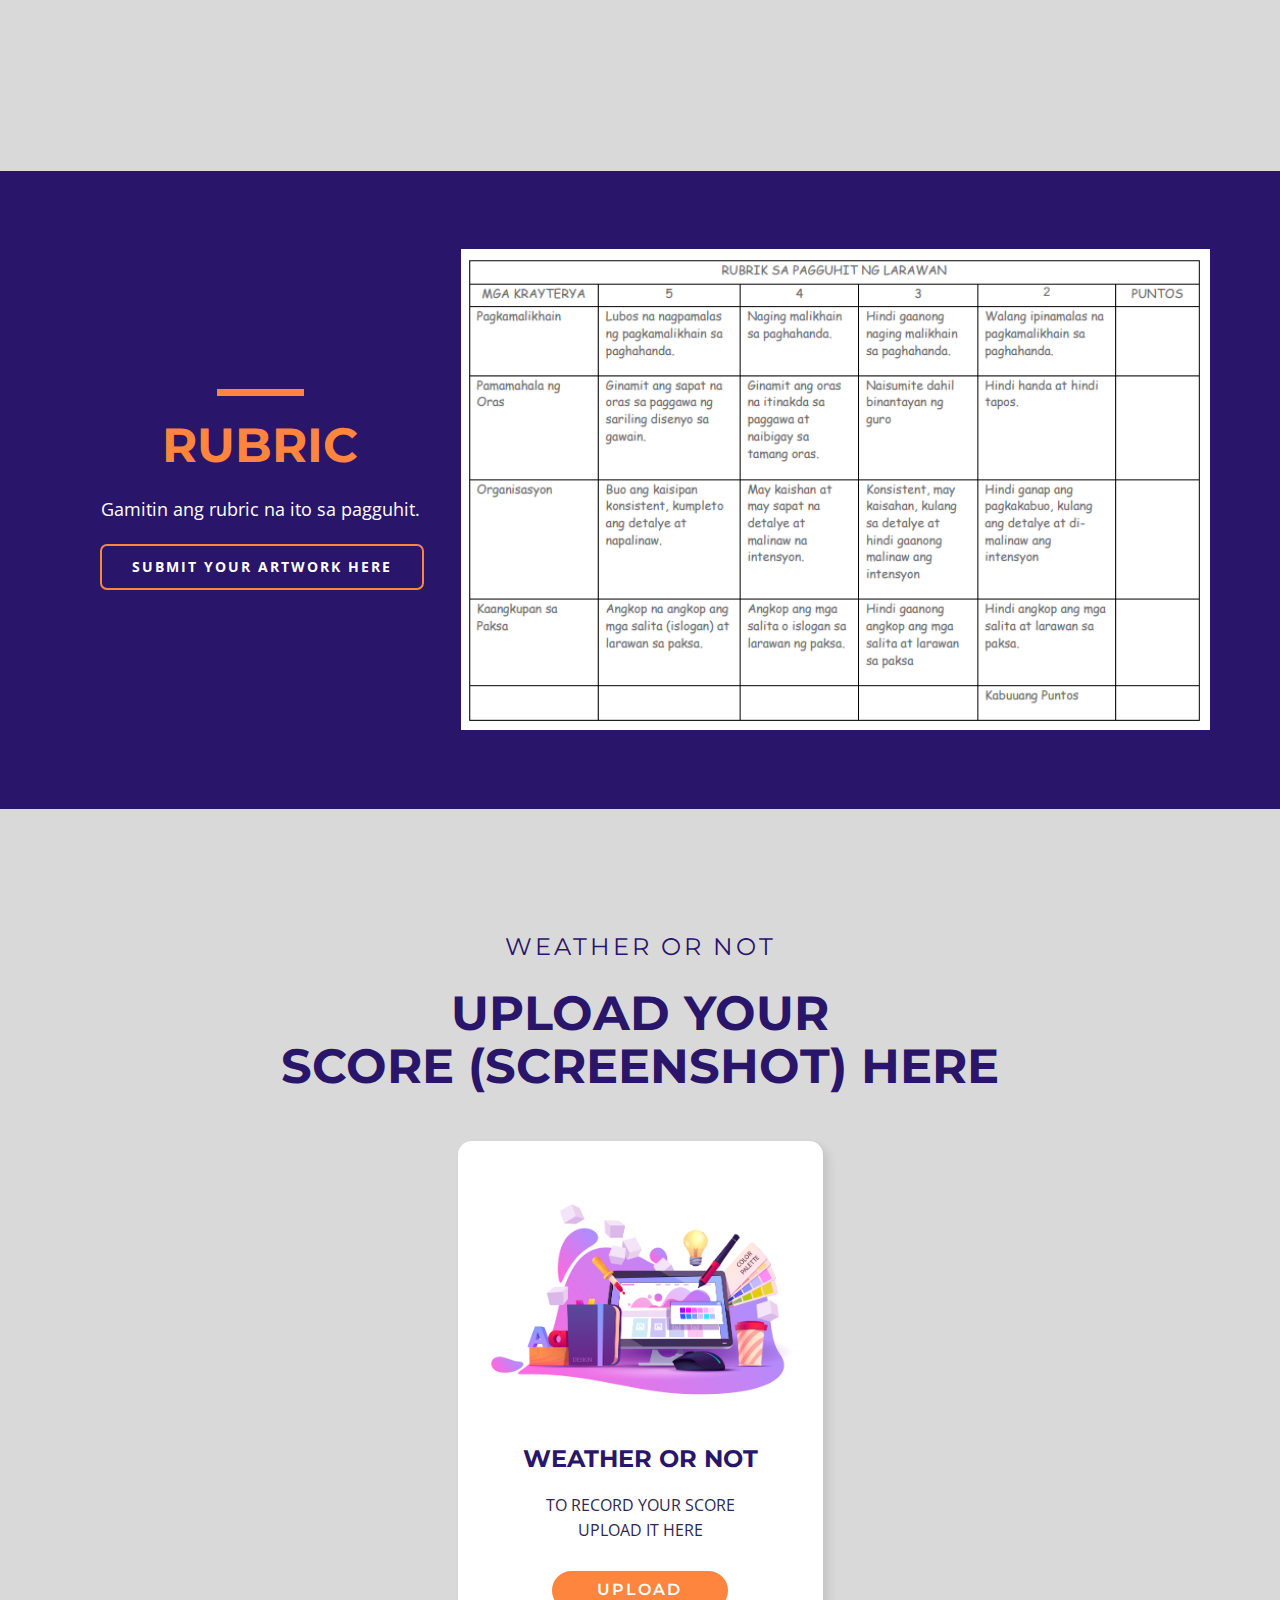
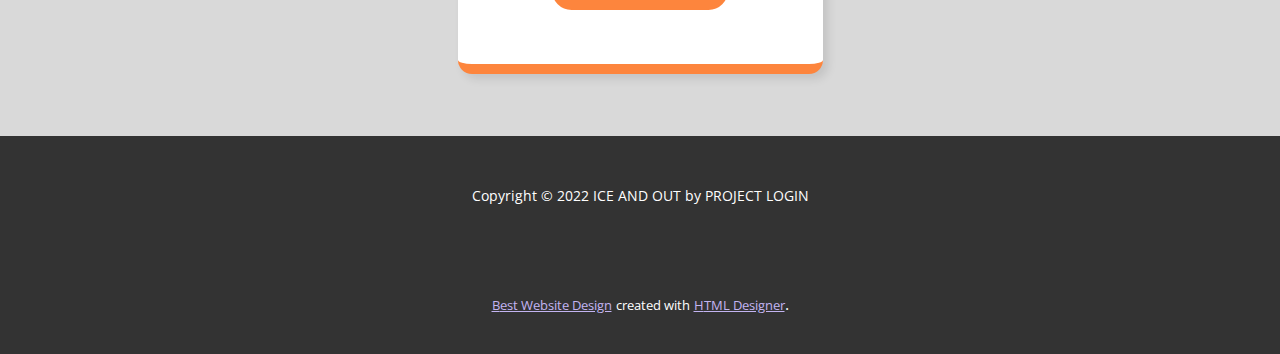
<file: Home.html>
<!DOCTYPE html>
<html style="font-size: 16px;">
  <head>
    <meta name="viewport" content="width=device-width, initial-scale=1.0">
    <meta charset="utf-8">
    <meta name="keywords" content="Branding Concepts, Graphic Design, About Us, ​Website Development Company, Our Features &amp;amp; Services, Strategic Planning, Awards, ​Our Design Services, Nam ultrices ultrices nec tortor pulvinar esteras loremips est orem., Follow us, Contact us">
    <meta name="description" content="">
    <meta name="page_type" content="np-template-header-footer-from-plugin">
    <title>Home</title>
    <link rel="stylesheet" href="nicepage.css" media="screen">
<link rel="stylesheet" href="Home.css" media="screen">
    <script class="u-script" type="text/javascript" src="jquery.js" defer=""></script>
    <script class="u-script" type="text/javascript" src="nicepage.js" defer=""></script>
    <meta name="generator" content="Nicepage 4.6.5, nicepage.com">
    <link id="u-theme-google-font" rel="stylesheet" href="https://fonts.googleapis.com/css?family=Montserrat:100,100i,200,200i,300,300i,400,400i,500,500i,600,600i,700,700i,800,800i,900,900i|Open+Sans:300,300i,400,400i,500,500i,600,600i,700,700i,800,800i">
    <link id="u-page-google-font" rel="stylesheet" href="https://fonts.googleapis.com/css?family=Montserrat:100,100i,200,200i,300,300i,400,400i,500,500i,600,600i,700,700i,800,800i,900,900i|Montserrat:100,100i,200,200i,300,300i,400,400i,500,500i,600,600i,700,700i,800,800i,900,900i">
    
    
    
    
    
    <script type="application/ld+json">{
		"@context": "http://schema.org",
		"@type": "Organization",
		"name": ""
}</script>
    <meta name="theme-color" content="#291569">
    <meta property="og:title" content="Home">
    <meta property="og:type" content="website">
  </head>
  <body class="u-body u-overlap u-overlap-transparent u-xl-mode"><header class="u-clearfix u-header u-header" id="sec-3d90"><div class="u-clearfix u-sheet u-sheet-1">
        <img class="u-image u-image-round u-radius-10 u-image-1" src="images/logo5.png" alt="" data-image-width="800" data-image-height="512">
        <p class="u-text u-text-body-alt-color u-text-default u-text-1">
          <a class="u-active-none u-btn u-button-link u-button-style u-custom-font u-heading-font u-hover-feature u-none u-text-hover-custom-color-1 u-btn-1" href="Home.html" data-page-id="27728083">HOME</a>
        </p>
        <a class="u-btn u-button-link u-button-style u-custom-font u-font-montserrat u-none u-text-body-alt-color u-text-hover-black u-btn-2" href="About.html" data-page-id="2558518714">ABOUT</a>
      </div></header>
    <section class="u-clearfix u-image u-section-1" id="carousel_4b49">
      <div class="u-clearfix u-sheet u-sheet-1">
        <div id="carousel-ee08" data-interval="5000" data-u-ride="carousel" class="u-carousel u-slider u-slider-1">
          <ol class="u-carousel-indicators u-opacity u-opacity-55 u-carousel-indicators-1">
            <li data-u-target="#carousel-ee08" class="u-active u-border-1 u-border-white u-shape-circle u-white" data-u-slide-to="0" style="height: 10px; width: 10px;"></li>
            <li data-u-target="#carousel-ee08" class="u-border-1 u-border-white u-shape-circle u-white" data-u-slide-to="1" style="height: 10px; width: 10px;"></li>
          </ol>
          <div class="u-carousel-inner" role="listbox">
            <div class="u-active u-align-left u-carousel-item u-container-style u-shape-rectangle u-slide">
              <div class="u-container-layout u-valign-top u-container-layout-1">
                <h2 class="u-color-scheme-u10 u-color-style-multicolor-1 u-text u-text-1">ICE AND OUT</h2>
                <p class="u-large-text u-text u-text-body-alt-color u-text-variant u-text-2"> ICE AND OUT IS A GAME-BASED LEARNING TOOL POWERED BY PROJECT LOGIN TO MAXIMIZE THE POTENTIAL OF GAME-BASED ICT EDUCATION WHERE PUPILS PLAY TO LEARN.<br>
                </p>
                <a href="Home.html#carousel-ee08" data-page-id="27728083" class="u-border-2 u-border-palette-3-base u-btn u-btn-round u-button-style u-custom-font u-font-montserrat u-hover-palette-3-base u-none u-radius-7 u-text-body-alt-color u-text-hover-white u-btn-1">play weather or not</a>
              </div>
            </div>
            <div class="u-align-left u-carousel-item u-container-style u-expanded-width u-shape-rectangle u-slide">
              <div class="u-container-layout u-valign-top u-container-layout-2">
                <h2 class="u-color-scheme-u10 u-color-style-multicolor-1 u-custom-font u-font-montserrat u-text u-text-3">Project LOGIN</h2>
                <p class="u-large-text u-text u-text-body-alt-color u-text-variant u-text-4"> Project LOGIN is a school-based project aims to provide easy access and on-the-go ICT-based education.</p>
                <a href="102626397" class="u-border-2 u-border-palette-3-base u-btn u-btn-round u-button-style u-custom-font u-font-montserrat u-hover-palette-3-base u-none u-radius-7 u-text-body-alt-color u-text-hover-white u-btn-2">learn more</a>
              </div>
            </div>
          </div>
          <a class="u-absolute-vcenter u-carousel-control u-carousel-control-prev u-spacing-10 u-text-palette-3-base u-carousel-control-1" href="#carousel-ee08" role="button" data-u-slide="prev">
            <span aria-hidden="true">
              <svg viewBox="0 0 256 256"><g><polygon points="207.093,30.187 176.907,0 48.907,128 176.907,256 207.093,225.813 109.28,128"></polygon>
</g></svg>
            </span>
            <span class="sr-only">
              <svg viewBox="0 0 256 256"><g><polygon points="207.093,30.187 176.907,0 48.907,128 176.907,256 207.093,225.813 109.28,128"></polygon>
</g></svg>
            </span>
          </a>
          <a class="u-absolute-vcenter u-carousel-control u-carousel-control-next u-spacing-10 u-text-palette-3-base u-carousel-control-2" href="#carousel-ee08" role="button" data-u-slide="next">
            <span aria-hidden="true">
              <svg viewBox="0 0 306 306"><g id="chevron-right"><polygon points="94.35,0 58.65,35.7 175.95,153 58.65,270.3 94.35,306 247.35,153"></polygon>
</g></svg>
            </span>
            <span class="sr-only">
              <svg viewBox="0 0 306 306"><g id="chevron-right"><polygon points="94.35,0 58.65,35.7 175.95,153 58.65,270.3 94.35,306 247.35,153"></polygon>
</g></svg>
            </span>
          </a>
        </div>
      </div>
    </section>
    <section class="u-align-center u-clearfix u-grey-15 u-section-2" id="sec-59a8">
      <div class="u-align-left u-clearfix u-sheet u-sheet-1">
        <h2 class="u-custom-font u-font-montserrat u-text u-text-default u-text-palette-1-base u-text-1">WEATHER O​R NOT</h2>
        <h2 class="u-custom-font u-font-montserrat u-text u-text-default u-text-2">IBA'T-IBANG URI NG PANAHON</h2>
        <div class="u-clearfix u-custom-html u-expanded-width u-custom-html-1">
          <iframe src="https://ace1118.github.io/WOT/" name="WOT" scrolling="No" height="700px" width="100%" style="border: none;"></iframe>
        </div>
      </div>
    </section>
    <section class="u-align-center u-clearfix u-palette-1-dark-1 u-section-3" id="carousel_2de1">
      <div class="u-clearfix u-sheet u-sheet-1">
        <div class="u-clearfix u-expanded-width u-gutter-0 u-layout-wrap u-layout-wrap-1">
          <div class="u-layout">
            <div class="u-layout-row">
              <div class="u-align-center u-container-style u-layout-cell u-left-cell u-shape-rectangle u-size-20 u-layout-cell-1">
                <div class="u-container-layout u-valign-middle u-container-layout-1">
                  <div class="u-border-7 u-border-palette-3-base u-line u-line-horizontal u-line-1"></div>
                  <h2 class="u-text u-text-palette-3-base u-text-1">Rubric<br>
                  </h2>
                  <p class="u-text u-text-2">Gamitin ang rubric na ito sa pagguhit.</p>
                  <a href="https://drive.google.com/drive/folders/1LCvX6_9ddPF5Jocyx7-LTatA0CCzG8Lr?usp=sharing" class="u-border-2 u-border-palette-3-base u-btn u-btn-round u-button-style u-hover-palette-3-base u-none u-radius-7 u-text-body-alt-color u-text-hover-white u-btn-1">submit your artwork here</a>
                </div>
              </div>
              <div class="u-align-left u-container-style u-layout-cell u-right-cell u-size-40 u-layout-cell-2">
                <div class="u-container-layout u-valign-middle u-container-layout-2">
                  <img class="u-image u-image-default u-image-1" src="images/rubric1.PNG" alt="" data-image-width="734" data-image-height="472">
                </div>
              </div>
            </div>
          </div>
        </div>
      </div>
    </section>
    <section class="u-align-center u-clearfix u-grey-15 u-section-4" id="carousel_56cf">
      <div class="u-clearfix u-sheet u-sheet-1">
        <h4 class="u-text u-text-default u-text-palette-1-base u-text-1">WEATHER OR NOT</h4>
        <h2 class="u-text u-text-default u-text-palette-1-base u-text-2">UPLOAD YOUR<br>SCORE (SCREENSHOT) HERE
        </h2>
        <div class="u-list u-list-1">
          <div class="u-repeater u-repeater-1">
            <div class="u-align-center u-border-10 u-border-no-left u-border-no-right u-border-no-top u-border-palette-3-base u-container-style u-custom-border u-list-item u-radius-14 u-repeater-item u-shape-round u-white u-list-item-1">
              <div class="u-container-layout u-similar-container u-valign-top u-container-layout-1">
                <img src="images/9.png" alt="" class="u-expanded-width u-image u-image-contain u-image-default u-image-1" data-image-width="717" data-image-height="500">
                <h4 class="u-text u-text-default u-text-palette-1-base u-text-3">WEATHER OR NOT</h4>
                <p class="u-text u-text-palette-1-dark-2 u-text-4">TO RECORD YOUR SCORE<br>UPLOAD IT HERE
                </p>
                <a href="https://drive.google.com/drive/folders/1pivAO53pA0xQ46OfMCTgVWf5-bf1tEtR?usp=sharing" class="u-active-grey-25 u-border-2 u-border-active-palette-1-base u-border-hover-palette-1-base u-border-white u-btn u-btn-round u-button-style u-custom-font u-font-montserrat u-hover-grey-25 u-palette-3-base u-radius-50 u-text-active-white u-text-hover-white u-btn-1" target="_blank">UPLOAD</a>
              </div>
            </div>
          </div>
        </div>
      </div>
    </section>
    
    
    <footer class="u-align-center u-clearfix u-footer u-grey-80 u-footer" id="sec-18cf"><div class="u-clearfix u-sheet u-sheet-1">
        <p class="u-small-text u-text u-text-variant u-text-1"> Copyright © 2022 ICE AND OUT by PROJECT LOGIN</p>
      </div></footer>
    <section class="u-backlink u-clearfix u-grey-80">
      <a class="u-link" href="https://nicepage.com/website-design" target="_blank">
        <span>Best Website Design</span>
      </a>
      <p class="u-text">
        <span>created with</span>
      </p>
      <a class="u-link" href="https://nicepage.com/html-website-builder" target="_blank">
        <span>HTML Designer</span>
      </a>. 
    </section>
  </body>
</html>
</file>
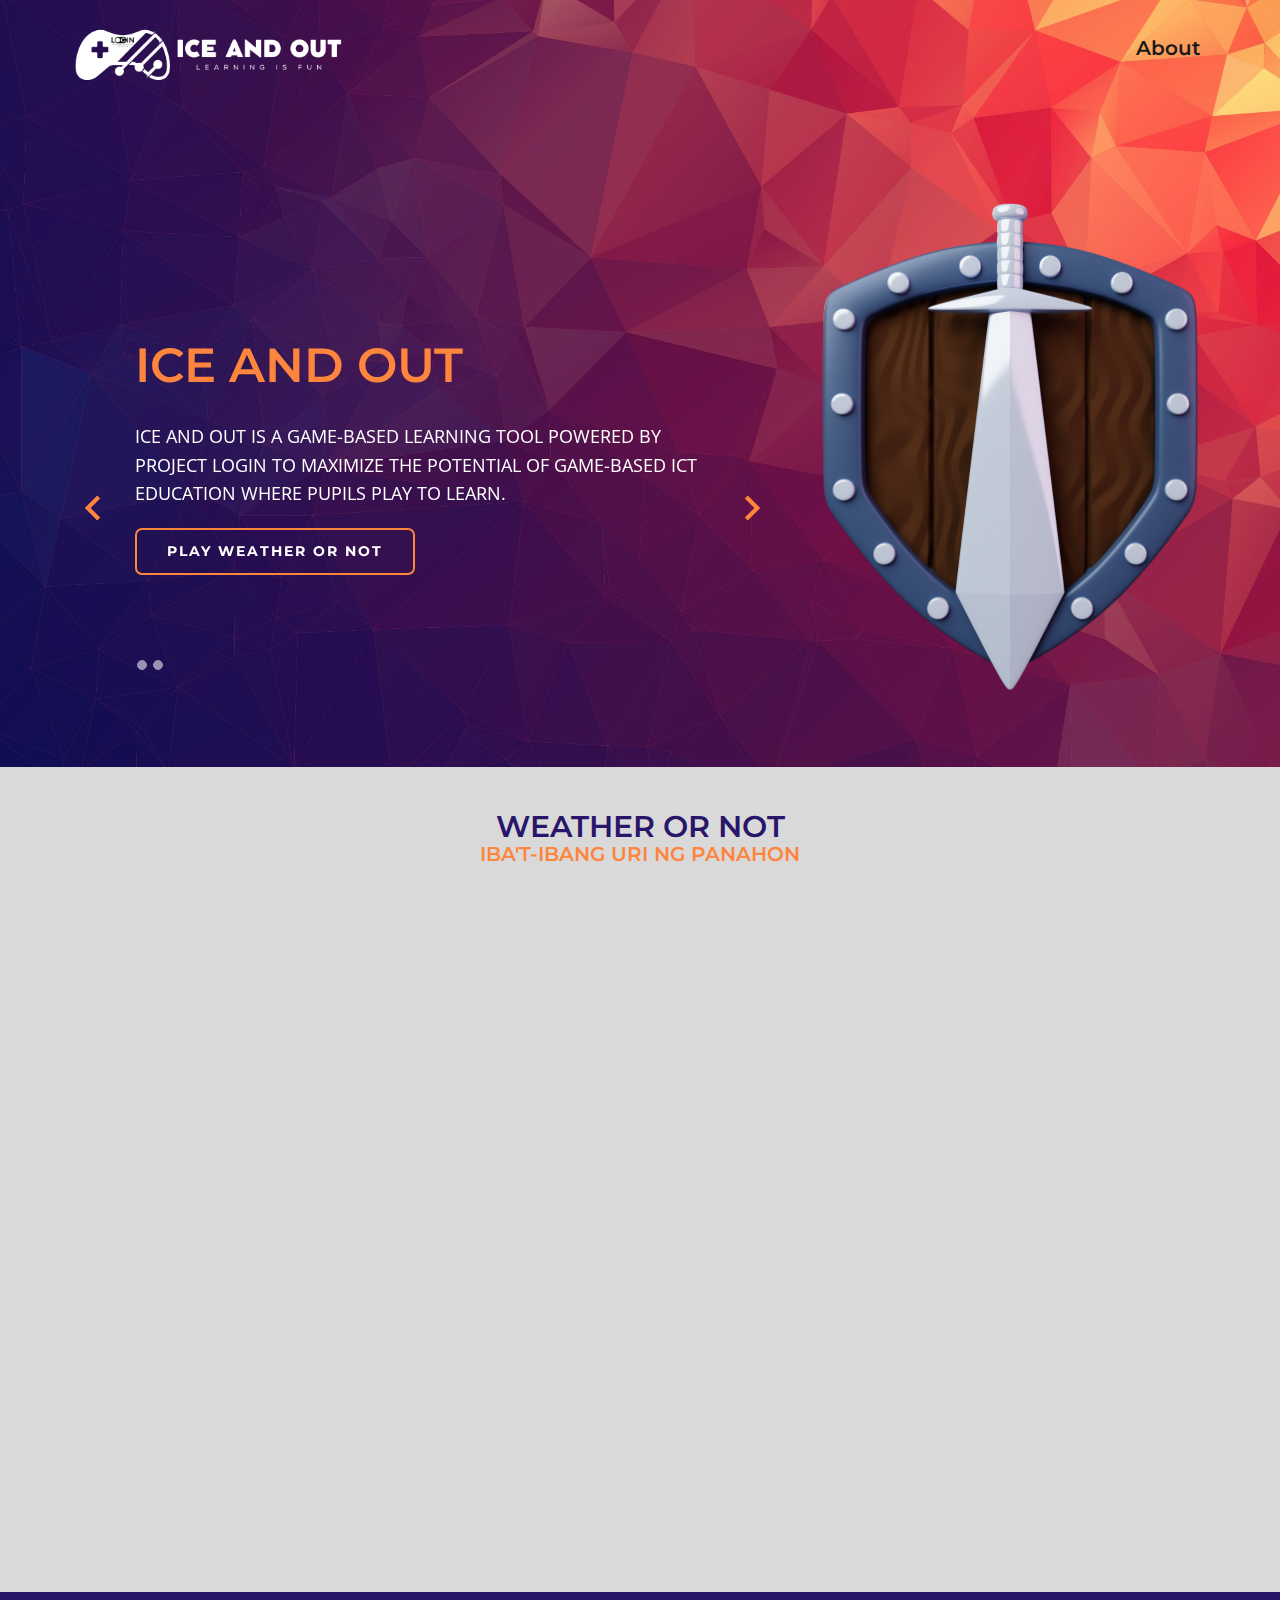
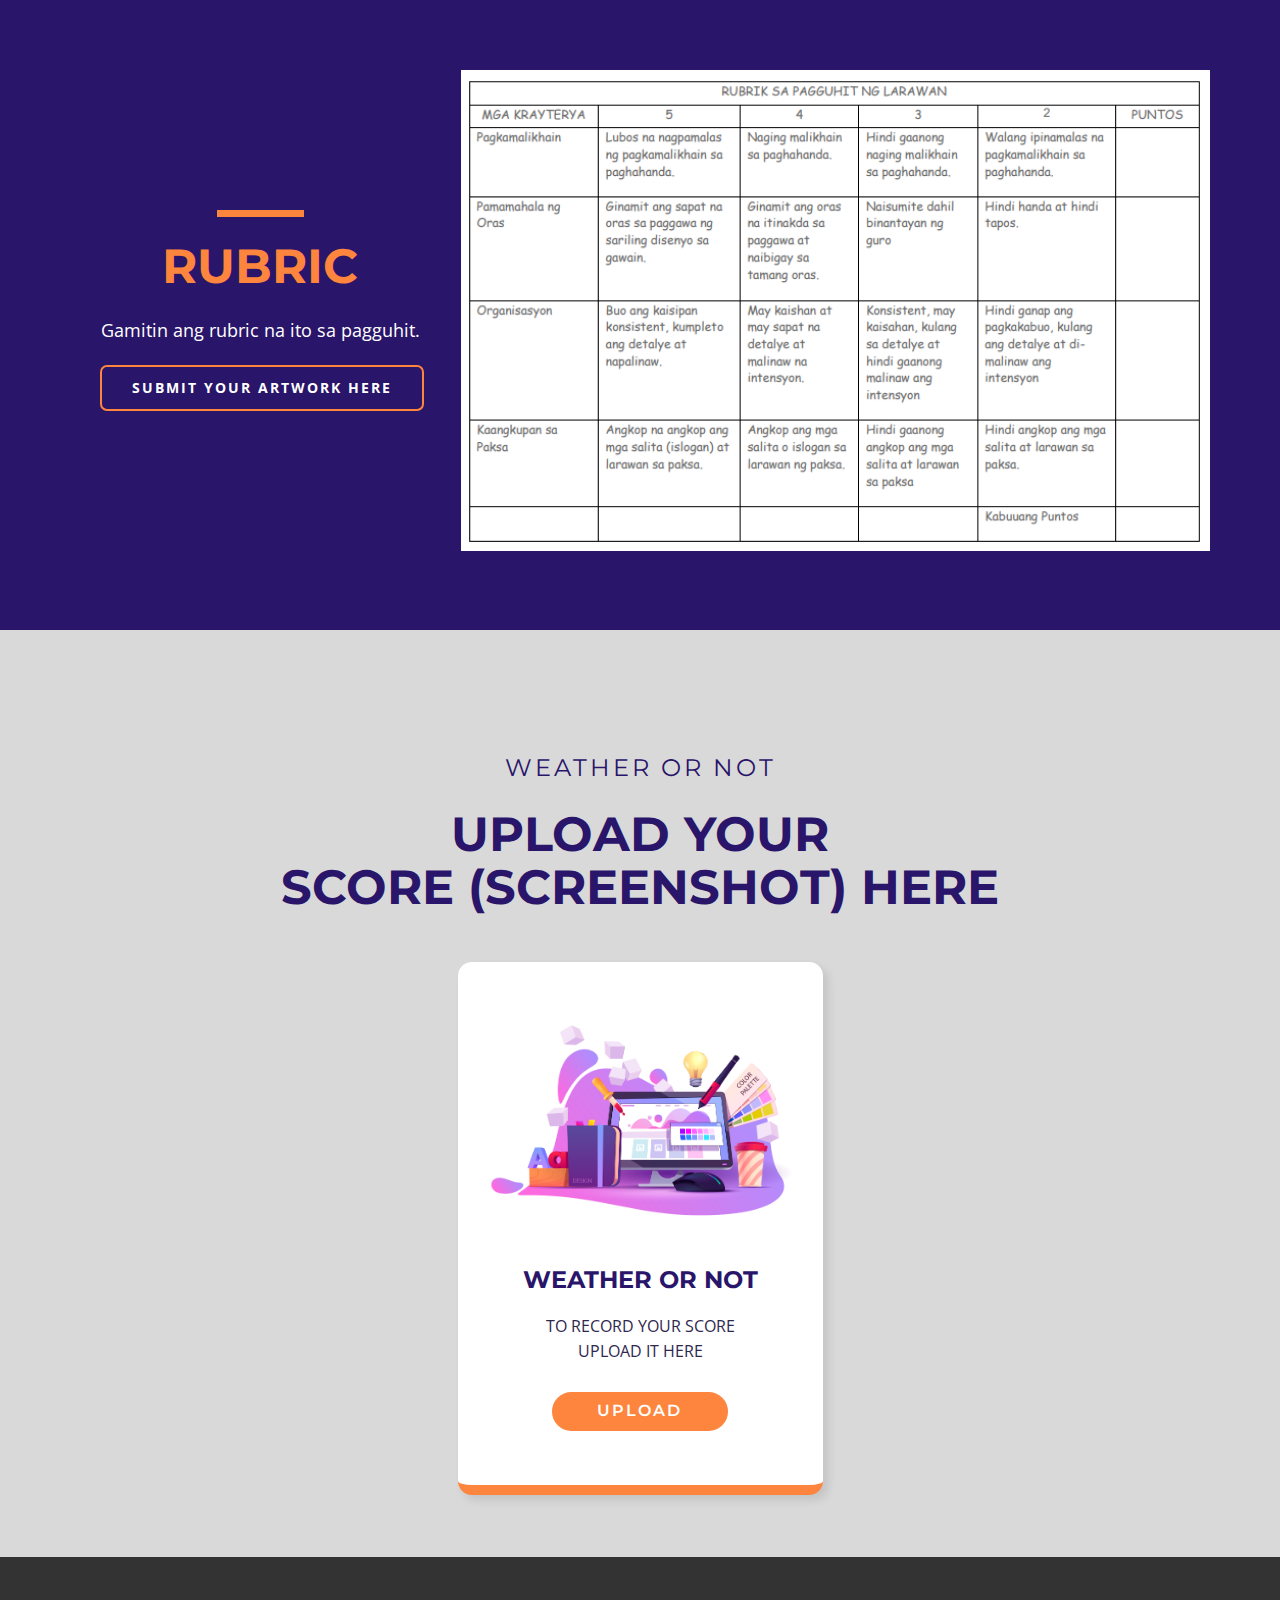
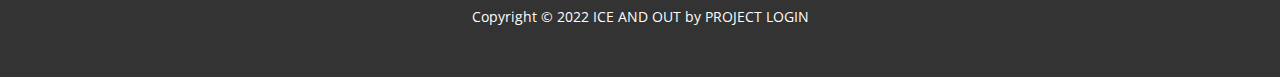
<file: ICE-AND-OUT.html>
<!DOCTYPE html>
<html style="font-size: 16px;">
  <head>
    <meta name="viewport" content="width=device-width, initial-scale=1.0">
    <meta charset="utf-8">
    <meta name="keywords" content="Branding Concepts, Graphic Design, About Us, ​Website Development Company, Our Features &amp;amp; Services, Strategic Planning, Awards, ​Our Design Services, Nam ultrices ultrices nec tortor pulvinar esteras loremips est orem., Follow us, Contact us">
    <meta name="description" content="">
    <meta name="page_type" content="np-template-header-footer-from-plugin">
    <title>ICE AND OUT</title>
    <link rel="stylesheet" href="nicepage.css" media="screen">
<link rel="stylesheet" href="ICE-AND-OUT.css" media="screen">
    <script class="u-script" type="text/javascript" src="jquery.js" defer=""></script>
    <script class="u-script" type="text/javascript" src="nicepage.js" defer=""></script>
    <meta name="generator" content="Nicepage 4.6.5, nicepage.com">
    <link id="u-theme-google-font" rel="stylesheet" href="https://fonts.googleapis.com/css?family=Montserrat:100,100i,200,200i,300,300i,400,400i,500,500i,600,600i,700,700i,800,800i,900,900i|Open+Sans:300,300i,400,400i,500,500i,600,600i,700,700i,800,800i">
    <link id="u-page-google-font" rel="stylesheet" href="https://fonts.googleapis.com/css?family=Montserrat:100,100i,200,200i,300,300i,400,400i,500,500i,600,600i,700,700i,800,800i,900,900i|Montserrat:100,100i,200,200i,300,300i,400,400i,500,500i,600,600i,700,700i,800,800i,900,900i|Montserrat:100,100i,200,200i,300,300i,400,400i,500,500i,600,600i,700,700i,800,800i,900,900i">
    
    
    
    
    
    <script type="application/ld+json">{
		"@context": "http://schema.org",
		"@type": "Organization",
		"name": "ICE AND OUT",
		"logo": "images/logo5.png"
}</script>
    <meta name="theme-color" content="#291569">
    <meta property="og:title" content="ICE AND OUT">
    <meta property="og:description" content="">
    <meta property="og:type" content="website">
  </head>
  <body class="u-body u-overlap u-xl-mode"><header class="u-clearfix u-header u-header" id="sec-3d90"><div class="u-clearfix u-sheet u-sheet-1">
        <a href="ICE-AND-OUT.html" data-page-id="27728083" class="u-image u-logo u-image-1" data-image-width="800" data-image-height="512" title="ICE AND OUT">
          <img src="images/logo5.png" class="u-logo-image u-logo-image-1">
        </a>
        <nav class="u-menu u-menu-dropdown u-offcanvas u-menu-1">
          <div class="menu-collapse u-custom-font" style="font-size: 1.25rem; letter-spacing: 0px; font-family: Montserrat; font-weight: 600;">
            <a class="u-button-style u-custom-active-border-color u-custom-active-color u-custom-border u-custom-border-color u-custom-borders u-custom-hover-border-color u-custom-hover-color u-custom-left-right-menu-spacing u-custom-padding-bottom u-custom-text-active-color u-custom-text-color u-custom-text-hover-color u-custom-top-bottom-menu-spacing u-nav-link u-text-active-palette-1-base u-text-hover-palette-2-base" href="#">
              <svg class="u-svg-link" viewBox="0 0 24 24"><use xmlns:xlink="http://www.w3.org/1999/xlink" xlink:href="#menu-hamburger"></use></svg>
              <svg class="u-svg-content" version="1.1" id="menu-hamburger" viewBox="0 0 16 16" x="0px" y="0px" xmlns:xlink="http://www.w3.org/1999/xlink" xmlns="http://www.w3.org/2000/svg"><g><rect y="1" width="16" height="2"></rect><rect y="7" width="16" height="2"></rect><rect y="13" width="16" height="2"></rect>
</g></svg>
            </a>
          </div>
          <div class="u-custom-menu u-nav-container">
            <ul class="u-custom-font u-nav u-spacing-20 u-unstyled u-nav-1"><li class="u-nav-item"><a class="u-border-active-palette-1-base u-border-hover-palette-1-base u-button-style u-nav-link u-text-active-white u-text-grey-90 u-text-hover-black" href="About.html" style="padding: 10px;">About</a>
</li></ul>
          </div>
          <div class="u-custom-menu u-nav-container-collapse">
            <div class="u-black u-container-style u-inner-container-layout u-opacity u-opacity-95 u-sidenav">
              <div class="u-inner-container-layout u-sidenav-overflow">
                <div class="u-menu-close"></div>
                <ul class="u-align-center u-nav u-popupmenu-items u-unstyled u-nav-2"><li class="u-nav-item"><a class="u-button-style u-nav-link" href="About.html" style="padding: 10px;">About</a>
</li></ul>
              </div>
            </div>
            <div class="u-black u-menu-overlay u-opacity u-opacity-70"></div>
          </div>
        </nav>
      </div></header>
    <section class="u-clearfix u-image u-section-1" id="carousel_4b49">
      <div class="u-clearfix u-sheet u-sheet-1">
        <img class="u-image u-image-default u-image-1" src="images/SAESWebpage11.png" alt="" data-image-width="1600" data-image-height="900">
        <div id="carousel-ee08" data-interval="5000" data-u-ride="carousel" class="u-carousel u-slider u-slider-1">
          <ol class="u-carousel-indicators u-opacity u-opacity-55 u-carousel-indicators-1">
            <li data-u-target="#carousel-ee08" class="u-active u-border-1 u-border-white u-shape-circle u-white" data-u-slide-to="0" style="height: 10px; width: 10px;"></li>
            <li data-u-target="#carousel-ee08" class="u-border-1 u-border-white u-shape-circle u-white" data-u-slide-to="1" style="height: 10px; width: 10px;"></li>
          </ol>
          <div class="u-carousel-inner" role="listbox">
            <div class="u-active u-align-left u-carousel-item u-container-style u-shape-rectangle u-slide">
              <div class="u-container-layout u-valign-top u-container-layout-1">
                <h2 class="u-color-scheme-u10 u-color-style-multicolor-1 u-text u-text-1">ICE AND OUT</h2>
                <p class="u-large-text u-text u-text-body-alt-color u-text-variant u-text-2"> ICE AND OUT IS A GAME-BASED LEARNING TOOL POWERED BY PROJECT LOGIN TO MAXIMIZE THE POTENTIAL OF GAME-BASED ICT EDUCATION WHERE PUPILS PLAY TO LEARN.<br>
                </p>
                <a href="ICE-AND-OUT.html#sec-59a8" data-page-id="27728083" class="u-border-2 u-border-palette-3-base u-btn u-btn-round u-button-style u-custom-font u-font-montserrat u-hover-palette-3-base u-none u-radius-7 u-text-body-alt-color u-text-hover-white u-btn-1">play weather or not</a>
              </div>
            </div>
            <div class="u-align-left u-carousel-item u-container-style u-expanded-width u-shape-rectangle u-slide">
              <div class="u-container-layout u-valign-top u-container-layout-2">
                <h2 class="u-color-scheme-u10 u-color-style-multicolor-1 u-custom-font u-font-montserrat u-text u-text-3">Project LOGIN</h2>
                <p class="u-large-text u-text u-text-body-alt-color u-text-variant u-text-4"> Project LOGIN is a school-based project aims to provide easy access and on-the-go ICT-based education.</p>
                <a href="102626397" class="u-border-2 u-border-palette-3-base u-btn u-btn-round u-button-style u-custom-font u-font-montserrat u-hover-palette-3-base u-none u-radius-7 u-text-body-alt-color u-text-hover-white u-btn-2">learn more</a>
              </div>
            </div>
          </div>
          <a class="u-absolute-vcenter u-carousel-control u-carousel-control-prev u-spacing-10 u-text-palette-3-base u-carousel-control-1" href="#carousel-ee08" role="button" data-u-slide="prev">
            <span aria-hidden="true">
              <svg viewBox="0 0 256 256"><g><polygon points="207.093,30.187 176.907,0 48.907,128 176.907,256 207.093,225.813 109.28,128"></polygon>
</g></svg>
            </span>
            <span class="sr-only">
              <svg viewBox="0 0 256 256"><g><polygon points="207.093,30.187 176.907,0 48.907,128 176.907,256 207.093,225.813 109.28,128"></polygon>
</g></svg>
            </span>
          </a>
          <a class="u-absolute-vcenter u-carousel-control u-carousel-control-next u-spacing-10 u-text-palette-3-base u-carousel-control-2" href="#carousel-ee08" role="button" data-u-slide="next">
            <span aria-hidden="true">
              <svg viewBox="0 0 306 306"><g id="chevron-right"><polygon points="94.35,0 58.65,35.7 175.95,153 58.65,270.3 94.35,306 247.35,153"></polygon>
</g></svg>
            </span>
            <span class="sr-only">
              <svg viewBox="0 0 306 306"><g id="chevron-right"><polygon points="94.35,0 58.65,35.7 175.95,153 58.65,270.3 94.35,306 247.35,153"></polygon>
</g></svg>
            </span>
          </a>
        </div>
      </div>
    </section>
    <section class="u-align-center u-clearfix u-grey-15 u-section-2" id="sec-59a8">
      <div class="u-align-left u-clearfix u-sheet u-sheet-1">
        <h2 class="u-custom-font u-font-montserrat u-text u-text-default u-text-palette-1-base u-text-1">WEATHER O​R NOT</h2>
        <h2 class="u-custom-font u-font-montserrat u-text u-text-default u-text-2">IBA'T-IBANG URI NG PANAHON</h2>
        <div class="u-clearfix u-custom-html u-expanded-width u-custom-html-1">
          <iframe src="https://ace1118.github.io/Weather-or-Not-2/" name="WON" scrolling="No" height="640px" width="100%" style="border: none;"></iframe>
        </div>
      </div>
    </section>
    <section class="u-align-center u-clearfix u-palette-1-dark-1 u-section-3" id="carousel_2de1">
      <div class="u-clearfix u-sheet u-sheet-1">
        <div class="u-clearfix u-expanded-width u-gutter-0 u-layout-wrap u-layout-wrap-1">
          <div class="u-layout">
            <div class="u-layout-row">
              <div class="u-align-center u-container-style u-layout-cell u-left-cell u-shape-rectangle u-size-20 u-layout-cell-1">
                <div class="u-container-layout u-valign-middle u-container-layout-1">
                  <div class="u-border-7 u-border-palette-3-base u-line u-line-horizontal u-line-1"></div>
                  <h2 class="u-text u-text-palette-3-base u-text-1">Rubric<br>
                  </h2>
                  <p class="u-text u-text-2">Gamitin ang rubric na ito sa pagguhit.</p>
                  <a href="https://drive.google.com/drive/folders/1LCvX6_9ddPF5Jocyx7-LTatA0CCzG8Lr?usp=sharing" class="u-border-2 u-border-palette-3-base u-btn u-btn-round u-button-style u-hover-palette-3-base u-none u-radius-7 u-text-body-alt-color u-text-hover-white u-btn-1" target="_blank">submit your artwork here</a>
                </div>
              </div>
              <div class="u-align-left u-container-style u-layout-cell u-right-cell u-size-40 u-layout-cell-2">
                <div class="u-container-layout u-valign-middle u-container-layout-2">
                  <img class="u-image u-image-default u-image-1" src="images/rubric1.PNG" alt="" data-image-width="734" data-image-height="472">
                </div>
              </div>
            </div>
          </div>
        </div>
      </div>
    </section>
    <section class="u-align-center u-clearfix u-grey-15 u-section-4" id="carousel_56cf">
      <div class="u-clearfix u-sheet u-sheet-1">
        <h4 class="u-text u-text-default u-text-palette-1-base u-text-1">WEATHER OR NOT</h4>
        <h2 class="u-text u-text-default u-text-palette-1-base u-text-2">UPLOAD YOUR<br>SCORE (SCREENSHOT) HERE
        </h2>
        <div class="u-list u-list-1">
          <div class="u-repeater u-repeater-1">
            <div class="u-align-center u-border-10 u-border-no-left u-border-no-right u-border-no-top u-border-palette-3-base u-container-style u-custom-border u-list-item u-radius-14 u-repeater-item u-shape-round u-white u-list-item-1">
              <div class="u-container-layout u-similar-container u-valign-top u-container-layout-1">
                <img src="images/9.png" alt="" class="u-expanded-width u-image u-image-contain u-image-default u-image-1" data-image-width="717" data-image-height="500">
                <h4 class="u-text u-text-default u-text-palette-1-base u-text-3">WEATHER OR NOT</h4>
                <p class="u-text u-text-palette-1-dark-2 u-text-4">TO RECORD YOUR SCORE<br>UPLOAD IT HERE
                </p>
                <a href="https://drive.google.com/drive/folders/1pivAO53pA0xQ46OfMCTgVWf5-bf1tEtR?usp=sharing" class="u-active-grey-25 u-border-2 u-border-active-palette-1-base u-border-hover-palette-1-base u-border-white u-btn u-btn-round u-button-style u-custom-font u-font-montserrat u-hover-grey-25 u-palette-3-base u-radius-50 u-text-active-white u-text-hover-white u-btn-1" target="_blank">UPLOAD</a>
              </div>
            </div>
          </div>
        </div>
      </div>
    </section>
    
    
    <footer class="u-align-center u-clearfix u-footer u-grey-80 u-footer" id="sec-18cf"><div class="u-clearfix u-sheet u-sheet-1">
        <p class="u-small-text u-text u-text-variant u-text-1"> Copyright © 2022 ICE AND OUT by PROJECT LOGIN</p>
      </div></footer><span style="height: 64px; width: 64px; margin-left: 0px; margin-right: auto; margin-top: 0px; background-image: none; right: 20px; bottom: 20px" class="u-back-to-top u-icon u-icon-circle u-opacity u-opacity-85 u-palette-1-base u-spacing-15" data-href="#">
        <svg class="u-svg-link" preserveAspectRatio="xMidYMin slice" viewBox="0 0 551.13 551.13"><use xmlns:xlink="http://www.w3.org/1999/xlink" xlink:href="#svg-1d98"></use></svg>
        <svg class="u-svg-content" enable-background="new 0 0 551.13 551.13" viewBox="0 0 551.13 551.13" xmlns="http://www.w3.org/2000/svg" id="svg-1d98"><path d="m275.565 189.451 223.897 223.897h51.668l-275.565-275.565-275.565 275.565h51.668z"></path></svg>
    </span>
  </body>
</html>
</file>
